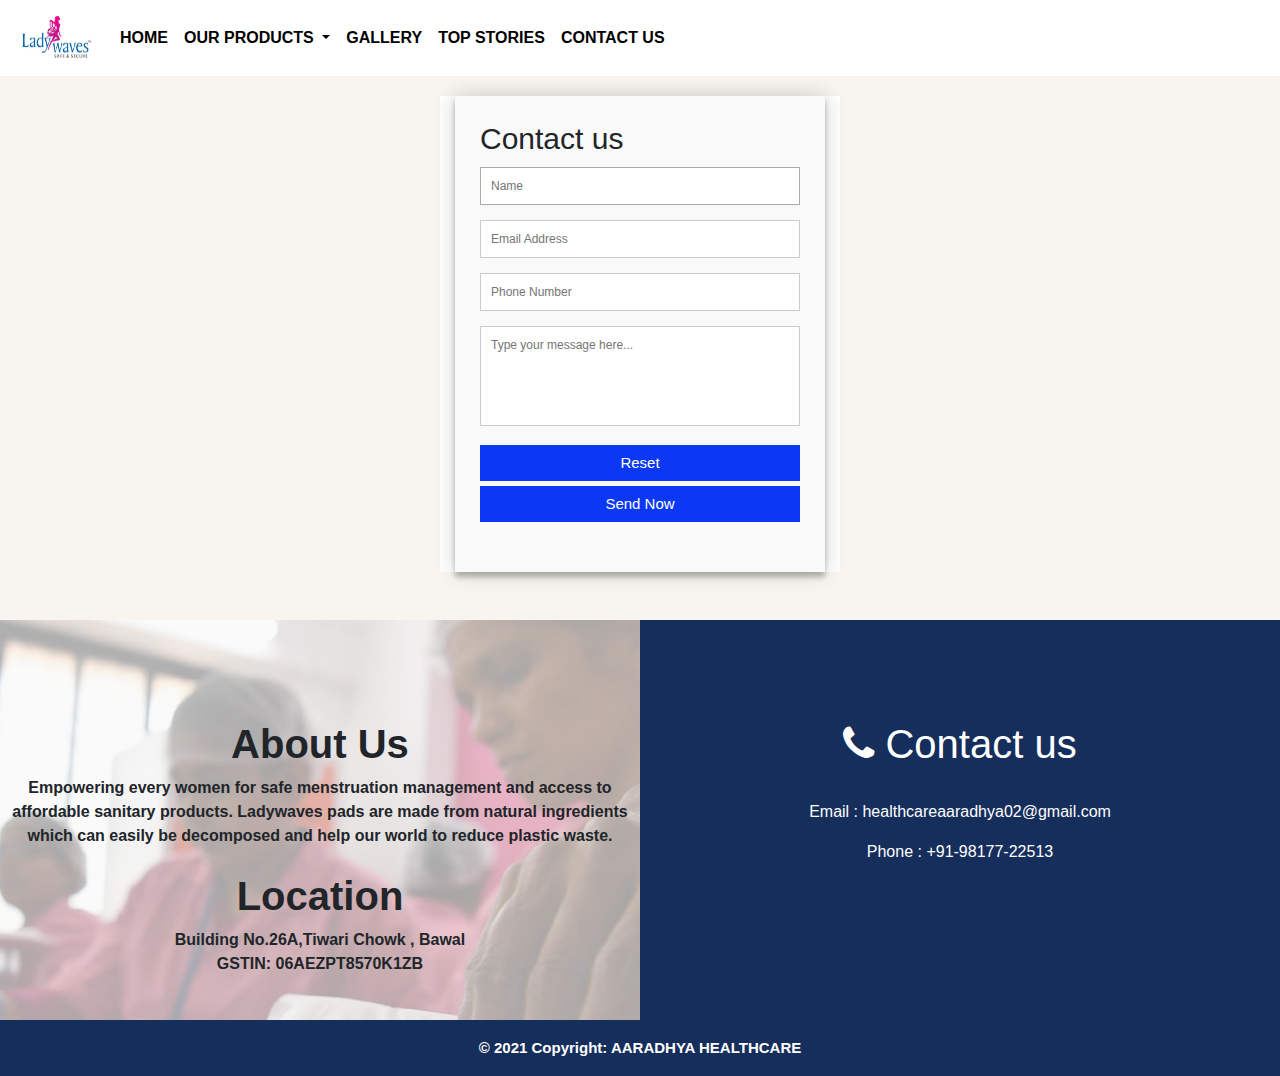
<file: contact.html>
<!DOCTYPE html>
<!-- <html lang="en-US"> -->

<head>
    <meta charset="UTF-8">
    <meta http-equiv="X-UA-Compatible" content="IE=edge">
    <meta name="viewport" content="width=device-width, initial-scale=1, shrink-to-fit=no">
    <link rel="stylesheet" href="https://maxcdn.bootstrapcdn.com/bootstrap/4.0.0/css/bootstrap.min.css"
        integrity="sha384-Gn5384xqQ1aoWXA+058RXPxPg6fy4IWvTNh0E263XmFcJlSAwiGgFAW/dAiS6JXm" crossorigin="anonymous">
    <link rel="stylesheet" href="https://maxcdn.bootstrapcdn.com/bootstrap/4.5.2/css/bootstrap.min.css">
    <link rel="stylesheet" href="https://cdnjs.cloudflare.com/ajax/libs/font-awesome/4.7.0/css/font-awesome.min.css">
    <script src="https://code.jquery.com/jquery-3.2.1.slim.min.js"
        integrity="sha384-KJ3o2DKtIkvYIK3UENzmM7KCkRr/rE9/Qpg6aAZGJwFDMVNA/GpGFF93hXpG5KkN"
        crossorigin="anonymous"></script>
    <script src="https://maxcdn.bootstrapcdn.com/bootstrap/4.0.0/js/bootstrap.min.js"
        integrity="sha384-JZR6Spejh4U02d8jOt6vLEHfe/JQGiRRSQQxSfFWpi1MquVdAyjUar5+76PVCmYl"
        crossorigin="anonymous"></script>
    <link rel="stylesheet" href="style.css">
    <title>AARADHYA HEALTHCARE </title>
</head>

<body>
<!--     <script type="text/javascript">
        function googleTranslateElementInit() {
      new google.translate.TranslateElement(
                {pageLanguage: 'en'},
                'google_translate_element'
        );
        }
    </script>
     -->
    <script type="text/javascript" src=
"https://translate.google.com/translate_a/element.js?
cb=googleTranslateElementInit">
    </script>
    
    <nav class="navbar navbar-expand-lg navbar-light fixed-top">
        <a class="navbar-brand" href="index.html">
            <img src="./images/logo.JPG" width="80" height="50" class="d-inline-block align-top" alt="">
        </a>
    
        <button class="navbar-toggler" type="button" data-toggle="collapse" data-target="#navbarNavDropdown"
            aria-controls="navbarNavDropdown" aria-expanded="false" aria-label="Toggle navigation">
            <span class="navbar-toggler-icon"></span>
        </button>
        <div class="collapse navbar-collapse" id="navbarNavDropdown">
            <ul class="navbar-nav ">
                <li class="nav-item">
                    <a class="nav-link" href="index.html"><b style="color: black;">HOME</b></a>
                </li>
                <li class="nav-item dropdown">
                    <a class="nav-link dropdown-toggle" href="#" id="navbarDropdown" role="button" data-toggle="dropdown"
                        aria-haspopup="true" aria-expanded="false" style="color: black;">
                        <b style="color: black;">OUR PRODUCTS</b>
                    </a>
                    <div class="dropdown-menu" aria-labelledby="navbarDropdown">
                        <a class="dropdown-item nav-link" href="./product1.html" style="color: black;">SANITARY NAPKIN - DAY
                            USE</a>
                        <a class="dropdown-item nav-link" href="./product2.html" style="color: black;">SANITARY NAPKIN -
                            NIGHT USE</a>
                        <a class="dropdown-item nav-link" href="./product3.html" style="color: black;">SANITARY NAPKIN -
                            FRESHER USE</a>
                        <a class="dropdown-item nav-link" href="./product4.html" style="color: black;">SANITARY NAPKIN -
                            MATERNITY USE</a>
                        <a class="dropdown-item nav-link" href="./future-product.html" style="color: black;">FUTURE
                            PRODUCTS</a>
                    </div>
                </li>
                <li class="nav-item">
                    <a class="nav-link" href="./gallery.html"><b style="color: black;">GALLERY</b></a>
                </li>
                <li class="nav-item">
                    <a class="nav-link" href="./top-stories.html"><b style="color: black;">TOP STORIES</b></a>
                </li>
                <li class="nav-item">
                    <a class="nav-link" href="./contact.html"><b style="color: black;">CONTACT US</b></a>
                </li>
            </ul>
<!--             <ul class="navbar-nav ml-auto nav-flex-icons">
                <li class="nav-item">
                    <div id="google_translate_element"></div>
                </li>
            </ul> -->
        </div>
    </nav>

    <!-- <nav class="navbar navbar-expand-lg navbar-light bg-light fixed-top">
        <a class="navbar-brand" href="index.html">
            <img src="./images/logo.JPG" width="80" height="50" class="d-inline-block align-top" alt="">
        </a>
        <button class="navbar-toggler" type="button" data-toggle="collapse" data-target="#navbarNavDropdown"
            aria-controls="navbarNavDropdown" aria-expanded="false" aria-label="Toggle navigation">
            <span class="navbar-toggler-icon"></span>
        </button>
        <div class="collapse navbar-collapse" id="navbarNavDropdown">
            <ul class="navbar-nav ml-auto">
                <li class="nav-item">
                    <a class="nav-link" href="index.html"><b>HOME</b></a>
                </li>
                <li class="nav-item dropdown">
                    <a class="nav-link dropdown-toggle" href="#" id="navbarDropdown" role="button"
                        data-toggle="dropdown" aria-haspopup="true" aria-expanded="false">
                        <b>OUR PRODUCTS</b>
                    </a>
                    <div class="dropdown-menu" aria-labelledby="navbarDropdown" style="background-color:#b8b5ff">
                        <a class="dropdown-item nav-link" href="./product1.html">SANITARY NAPKIN - DAY USE</a>
                        <a class="dropdown-item nav-link" href="./product2.html">SANITARY NAPKIN - NIGHT USE</a>
                        <a class="dropdown-item nav-link" href="./product3.html">SANITARY NAPKIN - FRESHER USE</a>
                        <a class="dropdown-item nav-link" href="./product4.html">SANITARY NAPKIN - MATERNITY USE</a>
                        <a class="dropdown-item nav-link" href="./future-product.html">FUTURE PRODUCTS</a>
                    </div>
                </li>
                <li class="nav-item">
                    <a class="nav-link" href="./gallery.html"><b>GALLERY</b></a>
                </li>
                <li class="nav-item">
                    <a class="nav-link" href="./top-stories.html"><b>TOP STORIES</b></a>
                </li>
                <li class="nav-item">
                    <a class="nav-link" href="./contact.html"><b>CONTACT US</b></a>
                </li>
            </ul>
        </div>
    </nav> -->
    <br><br><br><br>
<!--     <div style="text-align: center; margin-top: 20px;">
        <p>
              Translate this page in
              your preferred language:
          </p>
          
          <div id="google_translate_element"></div>
          
         
          
          <p>
          You can translate the content of this
              page by selecting a language in the
              select box.
          </p>
      </div> -->
<!--      <br><br>  -->
  
    <div class="container contact-form">
        <form id="contactus" action="https://formspree.io/f/mrgrebyj" method="post">
            <h3>Contact us</h3>
            <fieldset> <input placeholder="Name" name="Name" type="text" tabindex="1" required autofocus> </fieldset>
            <fieldset> <input placeholder="Email Address" name="Email" type="email" tabindex="2" required> </fieldset>
            <fieldset> <input placeholder="Phone Number" type="tel" name="Phone Number" tabindex="3" required> </fieldset>
            <fieldset> <textarea placeholder="Type your message here..." tabindex="5" name="Message" required></textarea> </fieldset>
            <fieldset> <button type="reset" id="contactus-reset" >Reset</button>
            <fieldset> <button  type="submit" id="contactus-submit" data-submit="...Sending">Send Now</button>
            </fieldset>
        </form>
    </div>

    <br><br>

    


        <footer>
            <div id="foot">
                <section id="footer_section">
                    <div>
                        <h1><b>About Us</b></h1>
                        <b>
                            Empowering every women for safe menstruation management and access to affordable sanitary products.
                            Ladywaves pads are made from natural ingredients which can easily be decomposed
                            and help our world to reduce plastic waste.
                        </b>
                        <br><br>
                        <h1><b>Location</b></h1>
                        <b>Building No.26A,Tiwari Chowk , Bawal<br> GSTIN: 06AEZPT8570K1ZB</b>
                    </div>
                </section>
        
                <aside id="footer_aside" style="color: white;">
                    <div style="display: flex;flex-direction: column;align-items: center;justify-content: center;"
                        id="footer_contact">
                        <h1><i class="fa fa-phone"></i> Contact us</h1>
                        <br>
                        <p>Email : healthcareaaradhya02@gmail.com</p>
                        <p>Phone : +91-98177-22513</p>
                    </div>
                </aside>
        
            </div>
            <div class="text-center p-3" style="background-color: #162E5C;">
                <b style="font-size: 15px;color: white;">© 2021 Copyright: AARADHYA HEALTHCARE</b>
            </div>
        </footer>

    <!-- </footer>

     <footer class="bg-light  text-lg-start" id="footer">
        <div class="container p-4">
            <div class="row">
                <div class="col-lg-6 col-md-12 mb-4 mb-md-0">
                    <h5 class="text-uppercase">ABOUT US</h5>
                    <p>
                        Empowering every women for safe menstruation management and access to affordable sanitary products.
                        Ladywaves pads are made from natural ingredients which can easily be decomposed
                        and help our world to reduce plastic waste.
                    </p>
                </div>
                <div class="col-lg-3 col-md-6 mb-4 mb-md-0">
                    <h5 class="text-uppercase">CONTACT US</h5>
    
                    <ul class="list-unstyled ">
                        <li>
                            <a href="mailto:customercareAHC@outlook.com" class="text-dark">customercareAHC@outlook.com</a>
                        </li>
                        <li>
                            <a href="tel:9812224463" class="text-dark">+91-98122-24463</a>
                        </li>
                    </ul>
                </div>
                <div class="col-lg-3 col-md-6 mb-4 mb-md-0">
                    <h5 class="text-uppercase">LOCATION</h5>
                    <ul class="list-unstyled ">
                         <li>
                              <a href="#" class="text-dark">customercarAHC@outlook.com</a>
                          </li> -->
                        <!-- <li>
                            <a href="#" class="text-dark"></a>
                        </li>
                        <li>
                            Building No. 36A, Tiwari Chowk, Bawal
                        </li> -->
                        <!-- <li>
                              <a href="#" class="text-dark">Store Locator</a>
                          </li>
                          <li>
                              <a href="#" class="text-dark">Track Your Order</a>
                          </li> -->
                    <!-- </ul>
                </div>
            </div>
        </div>
        <div class="text-center p-3" >
            © 2021 Copyright:
            <a class="text-dark" href="#">AARADHYA HEALTHCARE </a>
        </div>
    </footer> 
    
      <!--  -->
    <script src="./index.js"></script>
    <script src="https://cdn.jsdelivr.net/npm/bootstrap@5.0.0-beta3/dist/js/bootstrap.bundle.min.js"
        integrity="sha384-JEW9xMcG8R+pH31jmWH6WWP0WintQrMb4s7ZOdauHnUtxwoG2vI5DkLtS3qm9Ekf"
        crossorigin="anonymous"></script>
    </body>
  
    </html>
</file>
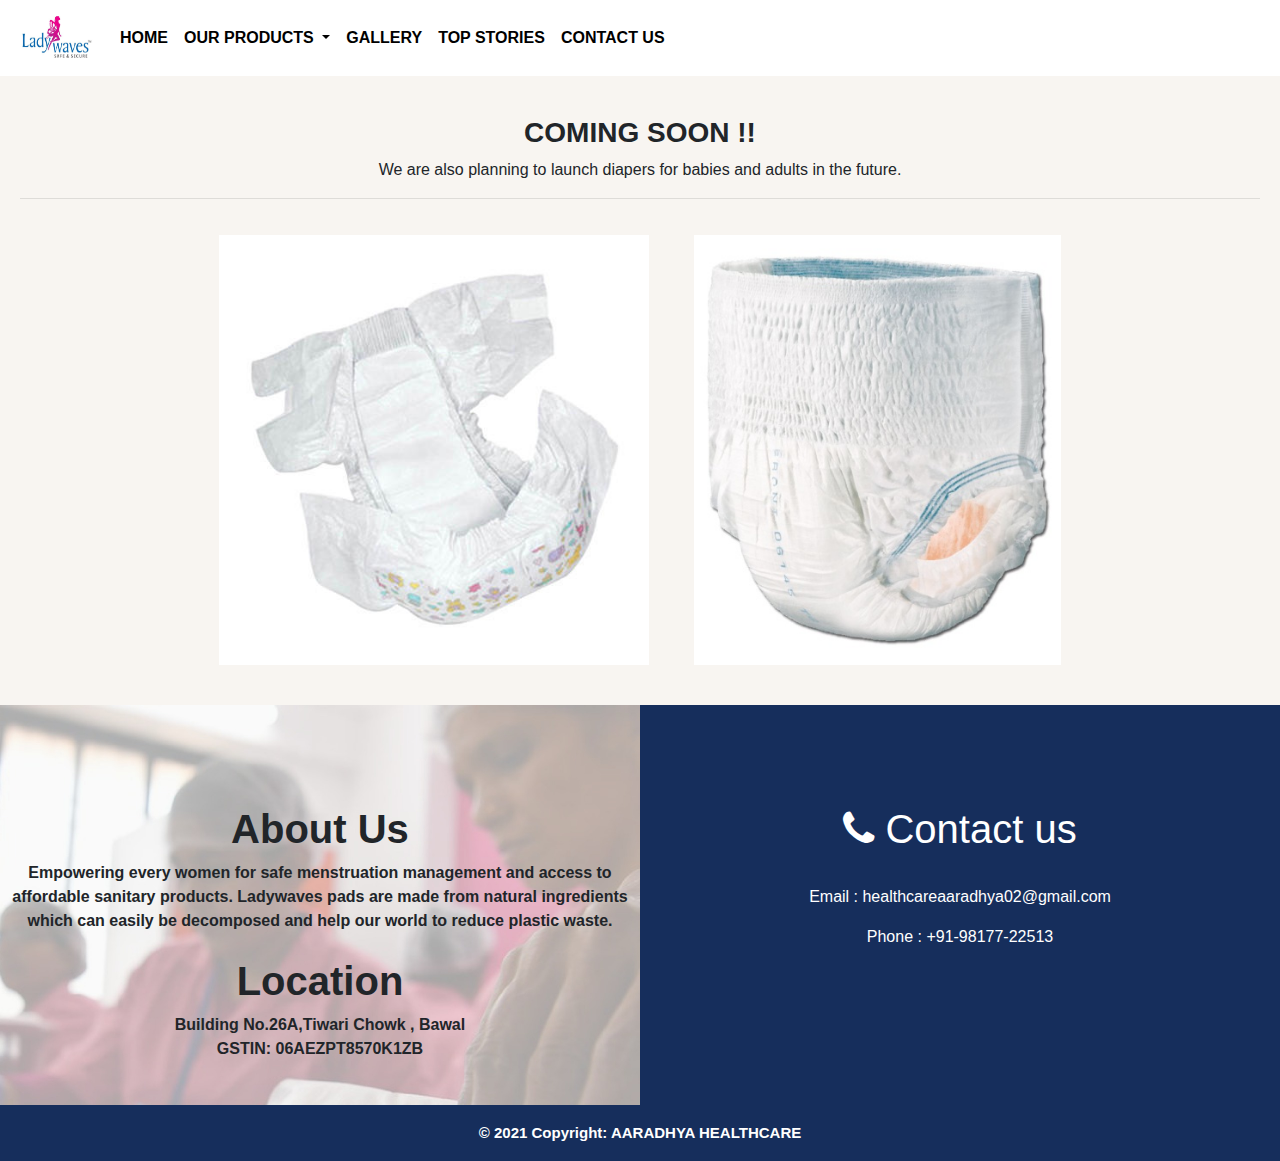
<file: future-product.html>
<!DOCTYPE html>
<html lang="en">
<head>
    <meta charset="UTF-8">
    <meta http-equiv="X-UA-Compatible" content="IE=edge">
    <meta name="viewport" content="width=device-width, initial-scale=1, shrink-to-fit=no">
    <link rel="stylesheet" href="https://maxcdn.bootstrapcdn.com/bootstrap/4.0.0/css/bootstrap.min.css"
        integrity="sha384-Gn5384xqQ1aoWXA+058RXPxPg6fy4IWvTNh0E263XmFcJlSAwiGgFAW/dAiS6JXm" crossorigin="anonymous">
    <link rel="stylesheet" href="https://maxcdn.bootstrapcdn.com/bootstrap/4.5.2/css/bootstrap.min.css">
    <link rel="stylesheet" href="https://cdnjs.cloudflare.com/ajax/libs/font-awesome/4.7.0/css/font-awesome.min.css">
    <script src="https://code.jquery.com/jquery-3.2.1.slim.min.js"
        integrity="sha384-KJ3o2DKtIkvYIK3UENzmM7KCkRr/rE9/Qpg6aAZGJwFDMVNA/GpGFF93hXpG5KkN"
        crossorigin="anonymous"></script>
    <script src="https://maxcdn.bootstrapcdn.com/bootstrap/4.0.0/js/bootstrap.min.js"
        integrity="sha384-JZR6Spejh4U02d8jOt6vLEHfe/JQGiRRSQQxSfFWpi1MquVdAyjUar5+76PVCmYl"
        crossorigin="anonymous"></script>
       
        <link rel="stylesheet" href="./style.css">
        <style>
         
             .diaper-img
            {
              max-width: 100%;
              max-height: 470px;
            } 
      
        </style>
    <title>Future Products</title>
</head>
<body>
<!--   <script type="text/javascript">
    function googleTranslateElementInit() {
  new google.translate.TranslateElement(
            {pageLanguage: 'en'},
            'google_translate_element'
    );
    }
</script> -->

<script type="text/javascript" src=
"https://translate.google.com/translate_a/element.js?
cb=googleTranslateElementInit">
</script>

<nav class="navbar navbar-expand-lg navbar-light fixed-top">
  <a class="navbar-brand" href="index.html">
    <img src="./images/logo.JPG" width="80" height="50" class="d-inline-block align-top" alt="">
  </a>

  <button class="navbar-toggler" type="button" data-toggle="collapse" data-target="#navbarNavDropdown"
    aria-controls="navbarNavDropdown" aria-expanded="false" aria-label="Toggle navigation">
    <span class="navbar-toggler-icon"></span>
  </button>
  <div class="collapse navbar-collapse" id="navbarNavDropdown">
    <ul class="navbar-nav ">
      <li class="nav-item">
        <a class="nav-link" href="index.html"><b style="color: black;">HOME</b></a>
      </li>
      <li class="nav-item dropdown">
        <a class="nav-link dropdown-toggle" href="#" id="navbarDropdown" role="button" data-toggle="dropdown"
          aria-haspopup="true" aria-expanded="false" style="color: black;">
          <b style="color: black;">OUR PRODUCTS</b>
        </a>
        <div class="dropdown-menu" aria-labelledby="navbarDropdown">
          <a class="dropdown-item nav-link" href="./product1.html" style="color: black;">SANITARY NAPKIN - DAY USE</a>
          <a class="dropdown-item nav-link" href="./product2.html" style="color: black;">SANITARY NAPKIN - NIGHT USE</a>
          <a class="dropdown-item nav-link" href="./product3.html" style="color: black;">SANITARY NAPKIN - FRESHER
            USE</a>
          <a class="dropdown-item nav-link" href="./product4.html" style="color: black;">SANITARY NAPKIN - MATERNITY
            USE</a>
          <a class="dropdown-item nav-link" href="./future-product.html" style="color: black;">FUTURE PRODUCTS</a>
        </div>
      </li>
      <li class="nav-item">
        <a class="nav-link" href="./gallery.html"><b style="color: black;">GALLERY</b></a>
      </li>
      <li class="nav-item">
        <a class="nav-link" href="./top-stories.html"><b style="color: black;">TOP STORIES</b></a>
      </li>
      <li class="nav-item">
        <a class="nav-link" href="./contact.html"><b style="color: black;">CONTACT US</b></a>
      </li>
      
    </ul>
<!--     <ul class="navbar-nav ml-auto nav-flex-icons">
      <li class="nav-item">
        <div id="google_translate_element"></div>
      </li>
    </ul> -->
  </div>
</nav>

    <!-- <nav class="navbar navbar-expand-lg navbar-light fixed-top">
      <a class="navbar-brand" href="index.html">
        <img src="./images/logo.JPG" width="80" height="50" class="d-inline-block align-top" alt="">
      </a>
    
      <button class="navbar-toggler" type="button" data-toggle="collapse" data-target="#navbarNavDropdown"
        aria-controls="navbarNavDropdown" aria-expanded="false" aria-label="Toggle navigation">
        <span class="navbar-toggler-icon"></span>
      </button>
      <div class="collapse navbar-collapse" id="navbarNavDropdown">
        <ul class="navbar-nav ml-auto">
          <li class="nav-item">
            <a class="nav-link" href="index.html"><b>HOME</b></a>
          </li>
          <li class="nav-item dropdown">
            <a class="nav-link dropdown-toggle" href="#" id="navbarDropdown" role="button" data-toggle="dropdown"
              aria-haspopup="true" aria-expanded="false">
              <b>OUR PRODUCTS</b>
            </a>
            <div class="dropdown-menu" aria-labelledby="navbarDropdown" style="background-color:#b8b5ff">
              <a class="dropdown-item nav-link" href="./product1.html">SANITARY NAPKIN - DAY USE</a>
              <a class="dropdown-item nav-link" href="./product2.html">SANITARY NAPKIN - NIGHT USE</a>
              <a class="dropdown-item nav-link" href="./product3.html">SANITARY NAPKIN - FRESHER USE</a>
              <a class="dropdown-item nav-link" href="./product4.html">SANITARY NAPKIN - MATERNITY USE</a>
              <a class="dropdown-item nav-link" href="./future-product.html">FUTURE PRODUCTS</a>
            </div>
          </li>
          <li class="nav-item">
            <a class="nav-link" href="./gallery.html"><b>GALLERY</b></a>
          </li>
          <li class="nav-item">
            <a class="nav-link" href="./top-stories.html"><b>TOP STORIES</b></a>
          </li>
          <li class="nav-item">
            <a class="nav-link" href="./contact.html"><b>CONTACT US</b></a>
          </li>
        </ul>
      </div>
    </nav> -->
  
    <br><br><br><br>
<!--     <div style="text-align: center; margin-top: 20px;">
      <p>
            Translate this page in
            your preferred language:
        </p>
        
        <div id="google_translate_element"></div>
        
       
        
        <p>
        You can translate the content of this
            page by selecting a language in the
            select box.
        </p>
    </div>
   <br><br>  -->

    <section class="home-block" style="background-color: #f8f5f1;">
      <h3 style="text-align: center;"> <strong> COMING SOON !!</strong></h3>
     <p style="text-align: center;">We are also planning to launch diapers for babies and adults in the future.</p>
     <hr>
        <div class="container-fluid" >
          <div style="text-align: center; ">
          <img class="diaper-img img-responsive" src="./images/diaper-1.jpg" class="img-fluid" alt="" style="padding: 20px;">
          <img class="diaper-img img-responsive" src="./images/diaper-22.jpg" class="img-fluid" alt="" style="padding: 20px;">
        </div>
        </div>
    </section>


    <footer>
      <div id="foot">
        <section id="footer_section">
          <div>
            <h1><b>About Us</b></h1>
            <b>
              Empowering every women for safe menstruation management and access to affordable sanitary products.
              Ladywaves pads are made from natural ingredients which can easily be decomposed
              and help our world to reduce plastic waste.
            </b>
            <br><br>
            <h1><b>Location</b></h1>
                                <b>Building No.26A,Tiwari Chowk , Bawal <br> GSTIN: 06AEZPT8570K1ZB</b>

          </div>
        </section>
    
        <aside id="footer_aside" style="color: white;">
          <div style="display: flex;flex-direction: column;align-items: center;justify-content: center;"
            id="footer_contact">
            <h1><i class="fa fa-phone"></i> Contact us</h1>
            <br>
            <p>Email : healthcareaaradhya02@gmail.com</p>
            <p>Phone : +91-98177-22513</p>
          </div>
        </aside>
    
      </div>
      <div class="text-center p-3" style="background-color: #162E5C;">
        <b style="font-size: 15px;color: white;">© 2021 Copyright: AARADHYA HEALTHCARE</b>
      </div>
    </footer>

    <!-- <footer class="bg-light  text-lg-start" id="footer">
        <div class="container p-4">
            <div class="row">
                <div class="col-lg-6 col-md-12 mb-4 mb-md-0">
                    <h5 class="text-uppercase">ABOUT US</h5>
                    <p>
                      Empowering every women for safe menstruation management and access to affordable sanitary products. 
                      Ladywaves pads are made from natural ingredients which can easily be decomposed 
                      and help our world to reduce plastic waste.
                    </p>
                </div>
                <div class="col-lg-3 col-md-6 mb-4 mb-md-0">
                    <h5 class="text-uppercase">CONTACT US</h5>
                
                    <ul class="list-unstyled ">
                        <li>
                            <a href="mailto:customercareAHC@outlook.com" class="text-dark">customercareAHC@outlook.com</a>
                        <li>
                            <a href="tel:9812224463" class="text-dark">+91-98122-24463</a>
                        </li>
                    </ul>
                </div>
                <div class="col-lg-3 col-md-6 mb-4 mb-md-0">
                    <h5 class="text-uppercase">LOCATION</h5>
                    <ul class="list-unstyled ">
                        
                        <li>
                            <a href="#" class="text-dark"></a>
                        </li>
                        <li>
                           Building No. 36A, Tiwari Chowk, Bawal
                        </li>
                       
                    </ul>
                </div>
            </div>
        </div>
        <div class="text-center p-3" >
            © 2021 Copyright:
            <a class="text-dark" href="#"> AARADHYA HEALTHCARE</a>
        </div>
    </footer> -->

    <script src="https://cdn.jsdelivr.net/npm/bootstrap@5.0.0-beta3/dist/js/bootstrap.bundle.min.js"
        integrity="sha384-JEW9xMcG8R+pH31jmWH6WWP0WintQrMb4s7ZOdauHnUtxwoG2vI5DkLtS3qm9Ekf"
        crossorigin="anonymous"></script>
        <script src="https://ajax.googleapis.com/ajax/libs/jquery/3.5.1/jquery.min.js"></script>
        <script type="text/javascript" src= "index.js"></script>
</body>
</html>
</file>
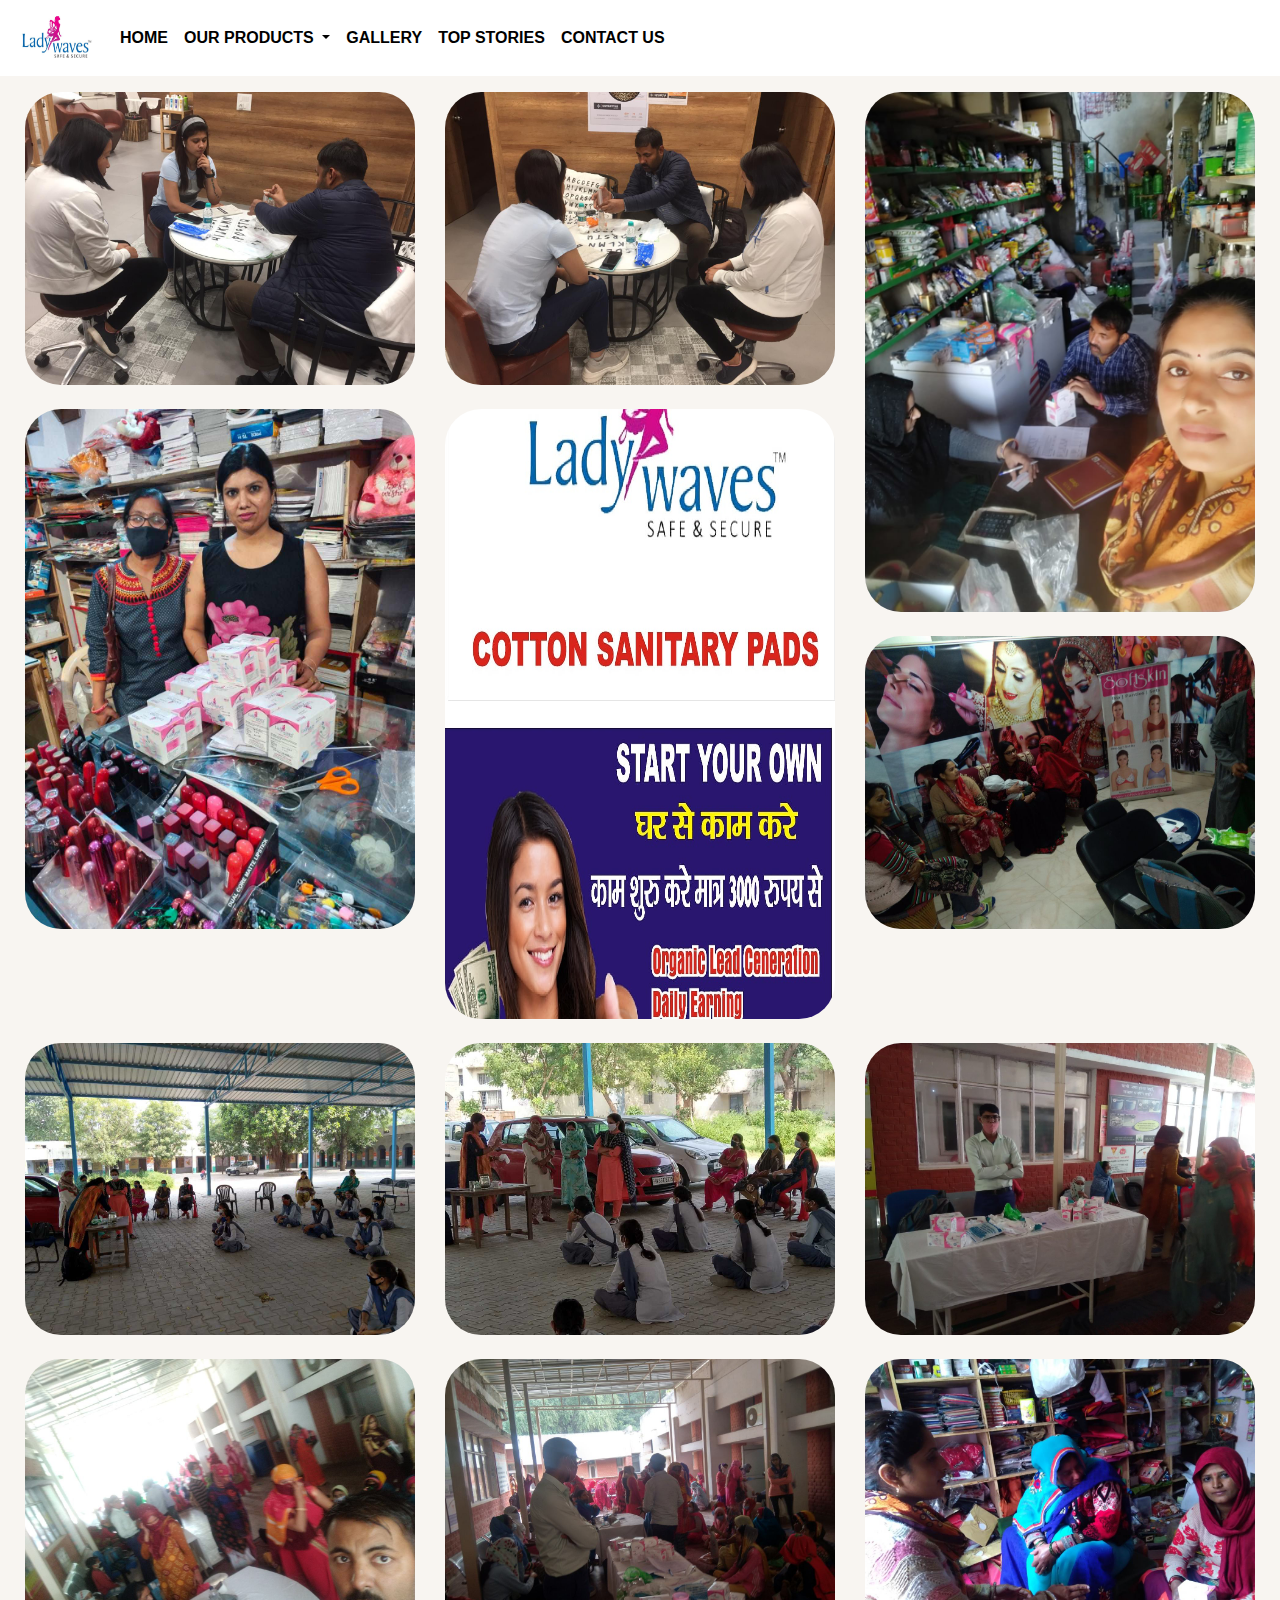
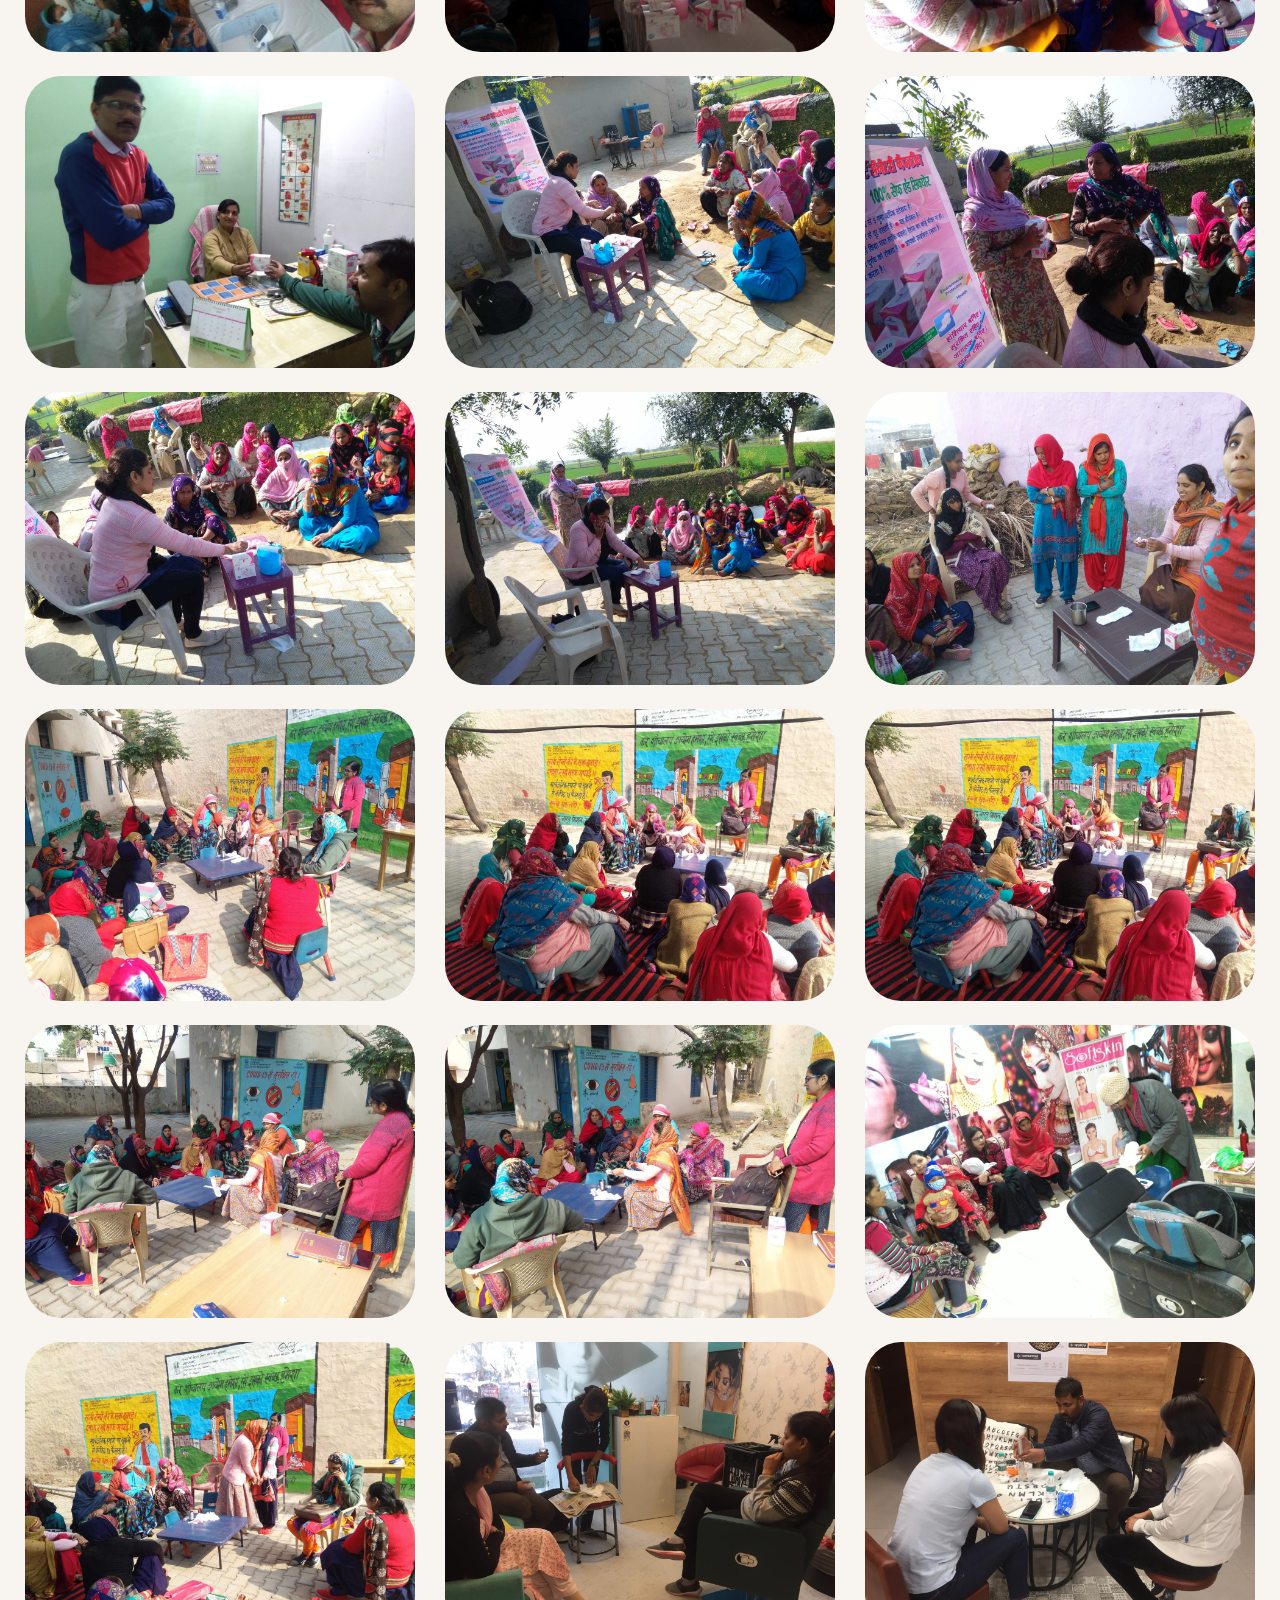
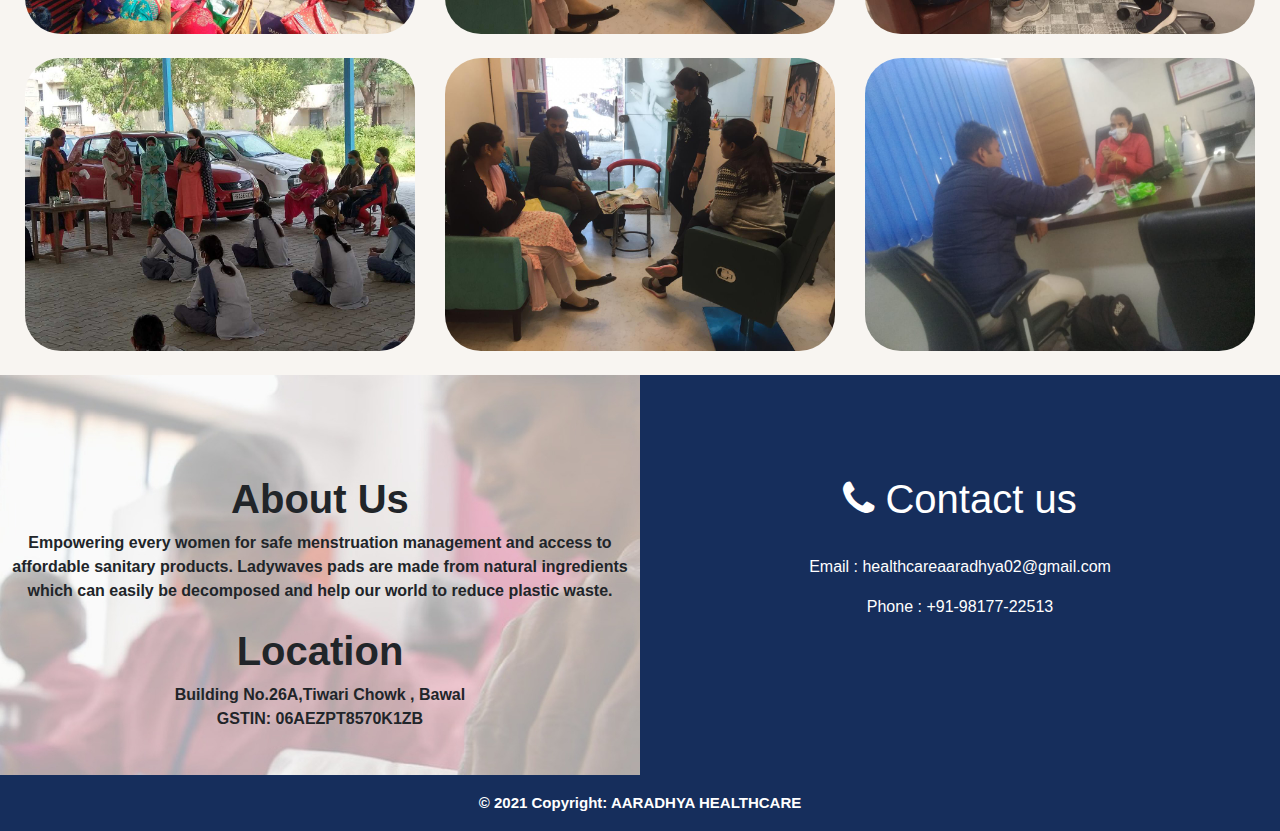
<file: gallery.html>
<!DOCTYPE html>
<html lang="en">

<head>
    <meta charset="UTF-8">
    <meta http-equiv="X-UA-Compatible" content="IE=edge">
    <meta name="viewport" content="width=device-width, initial-scale=1, shrink-to-fit=no">
    <link rel="stylesheet" href="https://maxcdn.bootstrapcdn.com/bootstrap/4.0.0/css/bootstrap.min.css"
        integrity="sha384-Gn5384xqQ1aoWXA+058RXPxPg6fy4IWvTNh0E263XmFcJlSAwiGgFAW/dAiS6JXm" crossorigin="anonymous">
    <link rel="stylesheet" href="https://maxcdn.bootstrapcdn.com/bootstrap/4.5.2/css/bootstrap.min.css">
    <link rel="stylesheet" href="https://cdnjs.cloudflare.com/ajax/libs/font-awesome/4.7.0/css/font-awesome.min.css">
    <script src="https://code.jquery.com/jquery-3.2.1.slim.min.js"
        integrity="sha384-KJ3o2DKtIkvYIK3UENzmM7KCkRr/rE9/Qpg6aAZGJwFDMVNA/GpGFF93hXpG5KkN"
        crossorigin="anonymous"></script>
    <script src="https://maxcdn.bootstrapcdn.com/bootstrap/4.0.0/js/bootstrap.min.js"
        integrity="sha384-JZR6Spejh4U02d8jOt6vLEHfe/JQGiRRSQQxSfFWpi1MquVdAyjUar5+76PVCmYl"
        crossorigin="anonymous"></script>
    <link rel="stylesheet" href="style.css">
    <style>
        .rounded {
            border-radius: 2.25rem !important;
        }
    </style>

    <title>Gallery</title>
</head>

<body>
<!--     <script type="text/javascript">
        function googleTranslateElementInit() {
      new google.translate.TranslateElement(
                {pageLanguage: 'en'},
                'google_translate_element'
        );
        }
    </script> -->
    
    <script type="text/javascript" src=
"https://translate.google.com/translate_a/element.js?
cb=googleTranslateElementInit">
    </script>

<nav class="navbar navbar-expand-lg navbar-light fixed-top">
    <a class="navbar-brand" href="index.html">
        <img src="./images/logo.JPG" width="80" height="50" class="d-inline-block align-top" alt="">
    </a>

    <button class="navbar-toggler" type="button" data-toggle="collapse" data-target="#navbarNavDropdown"
        aria-controls="navbarNavDropdown" aria-expanded="false" aria-label="Toggle navigation">
        <span class="navbar-toggler-icon"></span>
    </button>
    <div class="collapse navbar-collapse" id="navbarNavDropdown">
        <ul class="navbar-nav ">
            <li class="nav-item">
                <a class="nav-link" href="index.html"><b style="color: black;">HOME</b></a>
            </li>
            <li class="nav-item dropdown">
                <a class="nav-link dropdown-toggle" href="#" id="navbarDropdown" role="button" data-toggle="dropdown"
                    aria-haspopup="true" aria-expanded="false" style="color: black;">
                    <b style="color: black;">OUR PRODUCTS</b>
                </a>
                <div class="dropdown-menu" aria-labelledby="navbarDropdown">
                    <a class="dropdown-item nav-link" href="./product1.html" style="color: black;">SANITARY NAPKIN - DAY
                        USE</a>
                    <a class="dropdown-item nav-link" href="./product2.html" style="color: black;">SANITARY NAPKIN -
                        NIGHT USE</a>
                    <a class="dropdown-item nav-link" href="./product3.html" style="color: black;">SANITARY NAPKIN -
                        FRESHER USE</a>
                    <a class="dropdown-item nav-link" href="./product4.html" style="color: black;">SANITARY NAPKIN -
                        MATERNITY USE</a>
                    <a class="dropdown-item nav-link" href="./future-product.html" style="color: black;">FUTURE
                        PRODUCTS</a>
                </div>
            </li>
            <li class="nav-item">
                <a class="nav-link" href="./gallery.html"><b style="color: black;">GALLERY</b></a>
            </li>
            <li class="nav-item">
                <a class="nav-link" href="./top-stories.html"><b style="color: black;">TOP STORIES</b></a>
            </li>
            <li class="nav-item">
                <a class="nav-link" href="./contact.html"><b style="color: black;">CONTACT US</b></a>
            </li>
        </ul>
<!--         <ul class="navbar-nav ml-auto nav-flex-icons">
            <li class="nav-item">
                <div id="google_translate_element"></div>
            </li>
        </ul> -->
    </div>
</nav>

    <br><br><br>
<!--     <div style="text-align: center; margin-top: 20px;">
        <p>
              Translate this page in
              your preferred language:
          </p>
          
          <div id="google_translate_element"></div>
          
         
          
          <p>
          You can translate the content of this
              page by selecting a language in the
              select box.
          </p>
      </div> -->


    <div class="row" style="padding-top: 20px;margin-left: 10px;margin-right: 10px;">
        <div class="col-lg-4 col-md-12 mb-4 mb-lg-0">
            <img src="./images/image3.jpeg"
                class="w-100 shadow-1-strong rounded mb-4" alt="" />
    
            <img src="./images/image1.jpg" class="w-100 shadow-1-strong rounded mb-4"
                alt="" />
        </div>
    
        <div class="col-lg-4 mb-4 mb-lg-0">
            <img src="./images/image5.jpeg" class="w-100 shadow-1-strong rounded mb-4"
                alt="" />
    
            <img src="./images/image0.jpeg"
                class="w-100 shadow-1-strong rounded mb-4" alt="" height="610" />
        </div>
    
        <div class="col-lg-4 mb-4 mb-lg-0">
            <img src="./images/image2.jpeg"
                class="w-100 shadow-1-strong rounded mb-4" alt="" />
    
            <img src="./images/image4.jpg" class="w-100 shadow-1-strong rounded mb-4"
                alt="" />
        </div>
        <div class="col-lg-4 mb-4 mb-lg-0">
            <img src="./images/image6.jpg" class="w-100 shadow-1-strong rounded mb-4" alt="" />
        
            <img src="./images/image7.jpg" class="w-100 shadow-1-strong rounded mb-4" alt="" />
        </div>
        <div class="col-lg-4 mb-4 mb-lg-0">
            <img src="./images/image8.jpg" class="w-100 shadow-1-strong rounded mb-4" alt="" />
        
            <img src="./images/image9.jpg" class="w-100 shadow-1-strong rounded mb-4" alt="" />
        </div>
        <div class="col-lg-4 mb-4 mb-lg-0">
            <img src="./images/image10.jpg" class="w-100 shadow-1-strong rounded mb-4" alt="" />
        
            <img src="./images/image11.jpg" class="w-100 shadow-1-strong rounded mb-4" alt="" />
        </div>
        <div class="col-lg-4 mb-4 mb-lg-0">
            <img src="./images/image12.jpg" class="w-100 shadow-1-strong rounded mb-4" alt="" />
        
            <img src="./images/image13.jpg" class="w-100 shadow-1-strong rounded mb-4" alt="" />
        </div>
        <div class="col-lg-4 mb-4 mb-lg-0">
            <img src="./images/image14.jpg" class="w-100 shadow-1-strong rounded mb-4" alt="" />
        
            <img src="./images/image15.jpg" class="w-100 shadow-1-strong rounded mb-4" alt="" />
        </div>
        <div class="col-lg-4 mb-4 mb-lg-0">
            <img src="./images/image16.jpg" class="w-100 shadow-1-strong rounded mb-4" alt="" />
        
            <img src="./images/image17.jpg" class="w-100 shadow-1-strong rounded mb-4" alt="" />
        </div>
        <div class="col-lg-4 mb-4 mb-lg-0">
            <img src="./images/image18.jpg" class="w-100 shadow-1-strong rounded mb-4" alt="" />
        
            <img src="./images/image19.jpg" class="w-100 shadow-1-strong rounded mb-4" alt="" />
        </div>
        <div class="col-lg-4 mb-4 mb-lg-0">
            <img src="./images/image20.jpg" class="w-100 shadow-1-strong rounded mb-4" alt="" />
        
            <img src="./images/image21.jpg" class="w-100 shadow-1-strong rounded mb-4" alt="" />
        </div>
        <div class="col-lg-4 mb-4 mb-lg-0">
            <img src="./images/image22.jpg" class="w-100 shadow-1-strong rounded mb-4" alt="" />
        
            <img src="./images/image23.jpg" class="w-100 shadow-1-strong rounded mb-4" alt="" />
        </div>
        <div class="col-lg-4 mb-4 mb-lg-0">
            <img src="./images/image24.jpg" class="w-100 shadow-1-strong rounded mb-4" alt="" />
        
            <img src="./images/image8.jpg" class="w-100 shadow-1-strong rounded mb-4" alt="" />
        </div>
        <div class="col-lg-4 mb-4 mb-lg-0">
            <img src="./images/image26.jpeg" class="w-100 shadow-1-strong rounded mb-4" alt="" />
        
            <img src="./images/image27.jpeg" class="w-100 shadow-1-strong rounded mb-4" alt="" />
        </div>
        <div class="col-lg-4 mb-4 mb-lg-0">
            <img src="./images/image5.jpeg" class="w-100 shadow-1-strong rounded mb-4" alt="" />
        
            <img src="./images/image29.jpeg" class="w-100 shadow-1-strong rounded mb-4" alt="" />
        </div>
    </div>


    <footer>
        <div id="foot">
            <section id="footer_section">
                <div>
                    <h1><b>About Us</b></h1>
                    <b>
                        Empowering every women for safe menstruation management and access to affordable sanitary products.
                        Ladywaves pads are made from natural ingredients which can easily be decomposed
                        and help our world to reduce plastic waste.
                    </b>
                    <br><br>
                    <h1><b>Location</b></h1>
                    <b>Building No.26A,Tiwari Chowk , Bawal<br> GSTIN: 06AEZPT8570K1ZB</b>
                </div>
            </section>
    
            <aside id="footer_aside" style="color: white;">
                <div style="display: flex;flex-direction: column;align-items: center;justify-content: center;"
                    id="footer_contact">
                    <h1><i class="fa fa-phone"></i> Contact us</h1>
                    <br>
                        <p>Email : healthcareaaradhya02@gmail.com</p>
                        <p>Phone : +91-98177-22513</p>
                </div>
            </aside>
    
        </div>
        <div class="text-center p-3" style="background-color: #162E5C;">
            <b style="font-size: 15px;color: white;">© 2021 Copyright: AARADHYA HEALTHCARE</b>
        </div>
    </footer>

    <!-- <footer class="bg-light  text-lg-start" id="footer">
        <div class="container p-4">
            <div class="row">
                <div class="col-lg-6 col-md-12 mb-4 mb-md-0">
                    <h5 class="text-uppercase">ABOUT US</h5>
                    <p>
                        Empowering every women for safe menstruation management and access to affordable sanitary products.
                        Ladywaves pads are made from natural ingredients which can easily be decomposed
                        and help our world to reduce plastic waste.
                    </p>
                </div>
                <div class="col-lg-3 col-md-6 mb-4 mb-md-0">
                    <h5 class="text-uppercase">CONTACT US</h5>
    
                    <ul class="list-unstyled ">
                        <li>
                            <a href="mailto:customercareAHC@outlook.com" class="text-dark">customercareAHC@outlook.com</a>
                        </li>
                        <li>
                            <a href="tel:9812224463" class="text-dark">+91-98122-24463</a>
                        </li>
                    </ul>
                </div>
                <div class="col-lg-3 col-md-6 mb-4 mb-md-0">
                    <h5 class="text-uppercase">LOCATION</h5>
                    <ul class="list-unstyled ">
                        
                        <li>
                            <a href="#" class="text-dark"></a>
                        </li>
                        <li>
                            Building No. 36A, Tiwari Chowk, Bawal
                        </li>
                       
                    </ul>
                </div>
            </div>
        </div>

        <div class="text-center p-3">
            © 2021 Copyright:
            <a class="text-dark" href="#">AARADHYA HEALTHCARE</a>
        </div>
    </footer> -->
    
    <script src="./index.js"></script>
    <script src="https://cdn.jsdelivr.net/npm/bootstrap@5.0.0-beta3/dist/js/bootstrap.bundle.min.js"
        integrity="sha384-JEW9xMcG8R+pH31jmWH6WWP0WintQrMb4s7ZOdauHnUtxwoG2vI5DkLtS3qm9Ekf"
        crossorigin="anonymous"></script>
    <script src="https://ajax.googleapis.com/ajax/libs/jquery/3.5.1/jquery.min.js"></script>
    <script type="text/javascript" src= "index.js"></script>
    </body>
    
    </html>
</file>
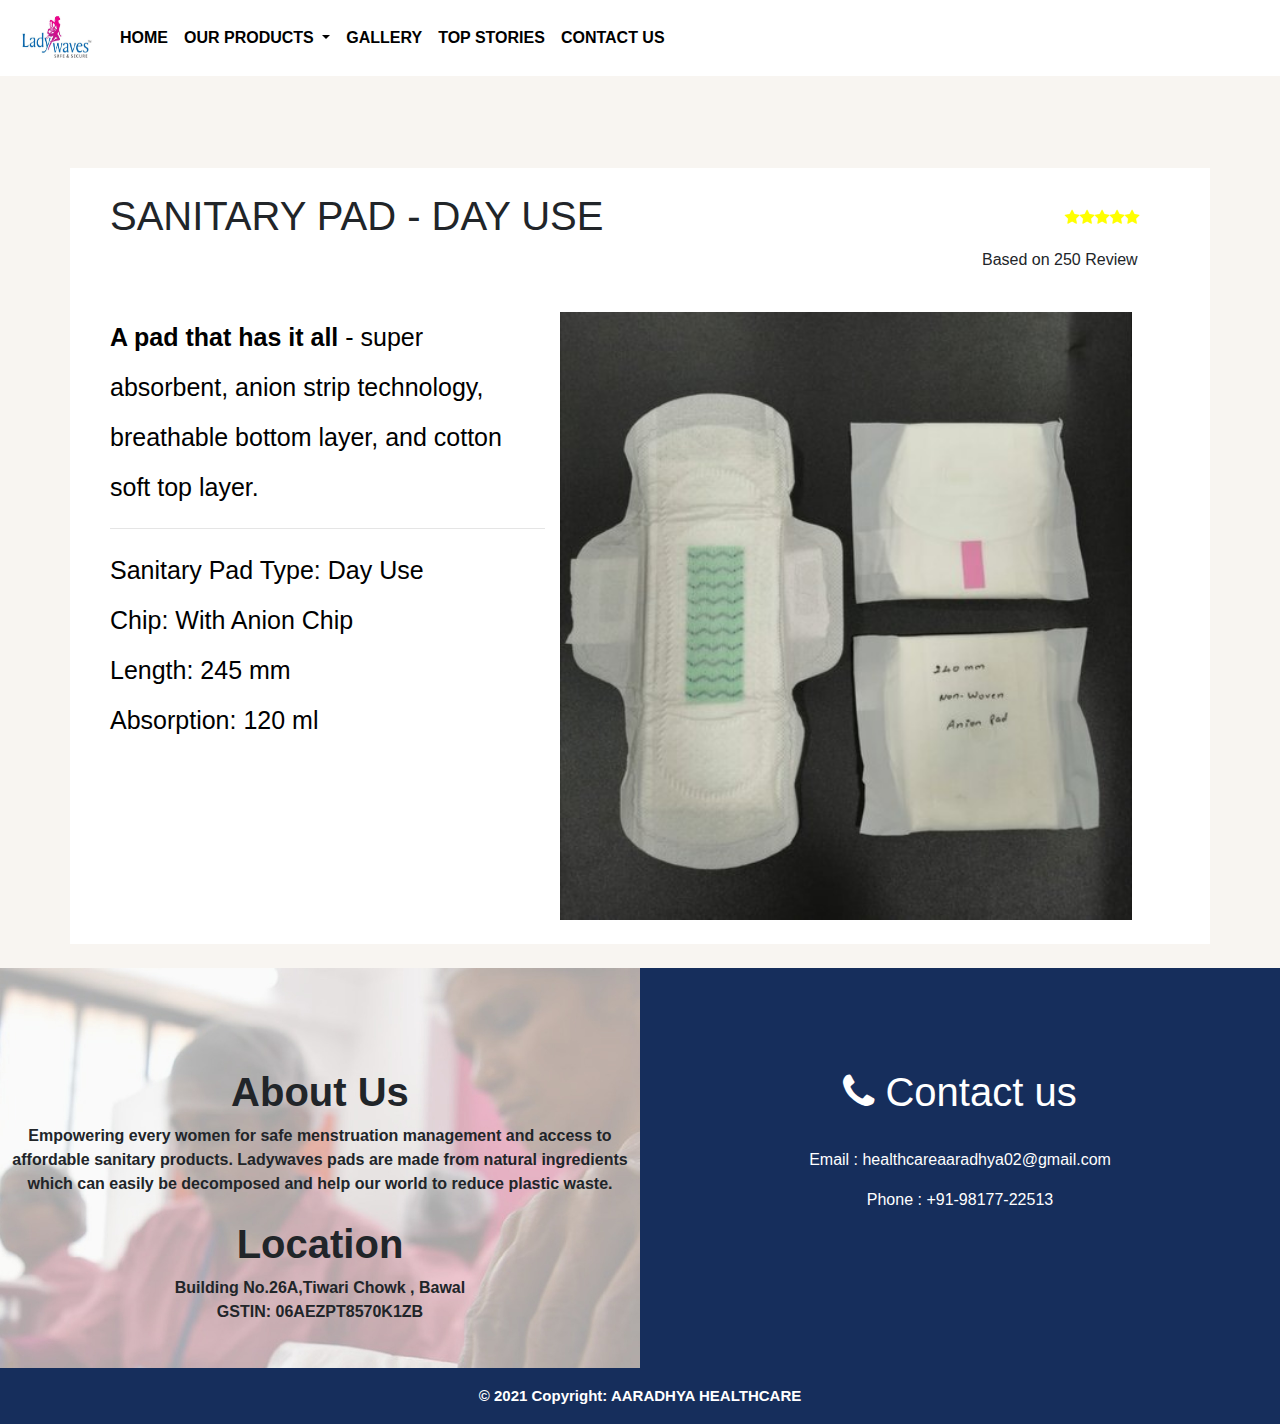
<file: product1.html>
<!DOCTYPE html>
<html lang="en">
<head>
    <meta charset="UTF-8">
    <meta http-equiv="X-UA-Compatible" content="IE=edge">
    <meta name="viewport" content="width=device-width, initial-scale=1, shrink-to-fit=no">
    <link rel="stylesheet" href="https://maxcdn.bootstrapcdn.com/bootstrap/4.0.0/css/bootstrap.min.css"
        integrity="sha384-Gn5384xqQ1aoWXA+058RXPxPg6fy4IWvTNh0E263XmFcJlSAwiGgFAW/dAiS6JXm" crossorigin="anonymous">
    <link rel="stylesheet" href="https://maxcdn.bootstrapcdn.com/bootstrap/4.5.2/css/bootstrap.min.css">
    <link rel="stylesheet" href="https://cdnjs.cloudflare.com/ajax/libs/font-awesome/4.7.0/css/font-awesome.min.css">
    <script src="https://code.jquery.com/jquery-3.2.1.slim.min.js"
        integrity="sha384-KJ3o2DKtIkvYIK3UENzmM7KCkRr/rE9/Qpg6aAZGJwFDMVNA/GpGFF93hXpG5KkN"
        crossorigin="anonymous"></script>
    <script src="https://maxcdn.bootstrapcdn.com/bootstrap/4.0.0/js/bootstrap.min.js"
        integrity="sha384-JZR6Spejh4U02d8jOt6vLEHfe/JQGiRRSQQxSfFWpi1MquVdAyjUar5+76PVCmYl"
        crossorigin="anonymous"></script>
        <link href='https://stackpath.bootstrapcdn.com/bootstrap/4.3.1/css/bootstrap.min.css'>
        <script src='https://stackpath.bootstrapcdn.com/bootstrap/4.3.1/js/bootstrap.bundle.min.js'></script>
        <link href='https://use.fontawesome.com/releases/v5.7.2/css/all.css'>
        <script src='https://cdnjs.cloudflare.com/ajax/libs/jquery/3.2.1/jquery.min.js'></script>
       
        <link rel="stylesheet" href="./style.css">
    <title>Sanitary Napkin - Day Use</title>
</head>
<body>
<!--     <script type="text/javascript">
        function googleTranslateElementInit() {
      new google.translate.TranslateElement(
                {pageLanguage: 'en'},
                'google_translate_element'
        );
        }
    </script> -->
    
    <script type="text/javascript" src=
"https://translate.google.com/translate_a/element.js?
cb=googleTranslateElementInit">
    </script>
    <!-- <nav class="navbar navbar-expand-lg navbar-light fixed-top">
        <a class="navbar-brand" href="index.html">
            <img src="./images/logo.JPG" width="80" height="50" class="d-inline-block align-top" alt="">
        </a>
    
        <button class="navbar-toggler" type="button" data-toggle="collapse" data-target="#navbarNavDropdown"
            aria-controls="navbarNavDropdown" aria-expanded="false" aria-label="Toggle navigation">
            <span class="navbar-toggler-icon"></span>
        </button>
        <div class="collapse navbar-collapse" id="navbarNavDropdown">
            <ul class="navbar-nav ml-auto">
                <li class="nav-item">
                    <a class="nav-link" href="index.html"><b>HOME</b></a>
                </li>
                <li class="nav-item dropdown">
                    <a class="nav-link dropdown-toggle" href="#" id="navbarDropdown" role="button" data-toggle="dropdown"
                        aria-haspopup="true" aria-expanded="false">
                        <b>OUR PRODUCTS</b>
                    </a>
                    <div class="dropdown-menu" aria-labelledby="navbarDropdown" style="background-color:#b8b5ff">
                        <a class="dropdown-item nav-link" href="./product1.html">SANITARY NAPKIN - DAY USE</a>
                        <a class="dropdown-item nav-link" href="./product2.html">SANITARY NAPKIN - NIGHT USE</a>
                        <a class="dropdown-item nav-link" href="./product3.html">SANITARY NAPKIN - FRESHER USE</a>
                        <a class="dropdown-item nav-link" href="./product4.html">SANITARY NAPKIN - MATERNITY USE</a>
                        <a class="dropdown-item nav-link" href="./future-product.html">FUTURE PRODUCTS</a>
                    </div>
                </li>
                <li class="nav-item">
                    <a class="nav-link" href="./gallery.html"><b>GALLERY</b></a>
                </li>
                <li class="nav-item">
                    <a class="nav-link" href="./top-stories.html"><b>TOP STORIES</b></a>
                </li>
                <li class="nav-item">
                    <a class="nav-link" href="./contact.html"><b>CONTACT US</b></a>
                </li>
            </ul>
        </div>
    </nav> -->
    <nav class="navbar navbar-expand-lg navbar-light fixed-top">
        <a class="navbar-brand" href="index.html">
            <img src="./images/logo.JPG" width="80" height="50" class="d-inline-block align-top" alt="">
        </a>
    
        <button class="navbar-toggler" type="button" data-toggle="collapse" data-target="#navbarNavDropdown"
            aria-controls="navbarNavDropdown" aria-expanded="false" aria-label="Toggle navigation">
            <span class="navbar-toggler-icon"></span>
        </button>
        <div class="collapse navbar-collapse" id="navbarNavDropdown">
            <ul class="navbar-nav">
                <li class="nav-item">
                    <a class="nav-link" href="index.html"><b style="color: black;">HOME</b></a>
                </li>
                <li class="nav-item dropdown">
                    <a class="nav-link dropdown-toggle" href="#" id="navbarDropdown" role="button" data-toggle="dropdown"
                        aria-haspopup="true" aria-expanded="false" style="color: black;">
                        <b style="color: black;">OUR PRODUCTS</b>
                    </a>
                    <div class="dropdown-menu" aria-labelledby="navbarDropdown">
                        <a class="dropdown-item nav-link" href="./product1.html" style="color: black;">SANITARY NAPKIN - DAY
                            USE</a>
                        <a class="dropdown-item nav-link" href="./product2.html" style="color: black;">SANITARY NAPKIN -
                            NIGHT USE</a>
                        <a class="dropdown-item nav-link" href="./product3.html" style="color: black;">SANITARY NAPKIN -
                            FRESHER USE</a>
                        <a class="dropdown-item nav-link" href="./product4.html" style="color: black;">SANITARY NAPKIN -
                            MATERNITY USE</a>
                        <a class="dropdown-item nav-link" href="./future-product.html" style="color: black;">FUTURE
                            PRODUCTS</a>
                    </div>
                </li>
                <li class="nav-item">
                    <a class="nav-link" href="./gallery.html"><b style="color: black;">GALLERY</b></a>
                </li>
                <li class="nav-item">
                    <a class="nav-link" href="./top-stories.html"><b style="color: black;">TOP STORIES</b></a>
                </li>
                <li class="nav-item">
                    <a class="nav-link" href="./contact.html"><b style="color: black;">CONTACT US</b></a>
                </li>
            </ul>
            <ul class="navbar-nav ml-auto nav-flex-icons">
                <li class="nav-item">
                    <div id="google_translate_element"></div>
                </li>
            </ul>
        </div>
    </nav>
      
    <br><br><br><br>
    <br><br>
<!--     <div style="text-align: center; margin-top: 20px;">
        <p>
              Translate this page in
              your preferred language:
          </p>
          
          <div id="google_translate_element"></div>
          
         
          
          <p>
          You can translate the content of this
              page by selecting a language in the
              select box.
          </p>
      </div>
      <br> -->
     
      <div class="container py-4 my-4 mx-auto d-flex flex-column">
        <div class="header">
            <div class="row r1">
                <div class="col-md-9 abc">
                    <h1>SANITARY PAD - DAY USE</h1>
                </div>
                <div class="col-md-3 text-right pqr"><i class="fa fa-star"></i><i class="fa fa-star"></i><i class="fa fa-star"></i><i class="fa fa-star"></i><i class="fa fa-star"></i></div>
                <p class="text-right para">Based on 250 Review</p>
            </div>
        </div>
        <div class="container-body mt-4">
            <div class="row r3">
                <div class="col-md-5 p-0 klo">
                    <ul>
                       <li> <strong>A pad that has it all</strong> - super absorbent, anion strip technology, breathable bottom layer, and cotton soft top layer.</li>
                       <hr>
                       <li>Sanitary Pad Type: Day Use</li>
                       <li>Chip: With Anion Chip</li>
                       <li>Length: 245 mm</li>
                       <li>Absorption: 120 ml</li>
                    </ul>   
            
                </div>
                <div class="col-md-7"> <img src="./images/day.jpeg" width="90%" height="80%"> </div>
            </div>
        </div>
    </div>

    <!-- <section class="home-block" style="background-color: #f8f5f1;">
        <div class="container-fluid" >
            <div class="row justify-content-around">
                <div class="col-xs-12 col-sm-6 col-md-6 col-lg-6" style="background-color: #f8f5f1;">
                    <div class="product" style="background-color: whitesmoke;" >
                        <img src="./images/day.jpeg" alt="" style="height: 359px; display: block; margin-left: auto; margin-right: auto; width: 70%;border-radius: 8px;">
                    </div>
                </div>
                <div class="col-xs-12 col-sm-6 col-md-6 col-lg-6" style="background-color: #f8f5f1;">
                    <div class="product-details" style="padding: 40px 60px 12px 60px; font-weight: normal; font-size: 20px; font-family: 'Lucida Sans', 'Lucida Sans Regular', 'Lucida Grande', 'Lucida Sans Unicode', Geneva, Verdana, sans-serif;">
                        <p> <strong>A pad that has it all</strong> - super absorbent, anion strip technology, breathable bottom layer, and cotton soft top layer.</p>
                        <hr>
                       <p>Sanitary Pad Type: Day Use</p>
                       <p>Chip: With Anion Chip</p>
                       <p>Length: 245 MM</p>
                       <p>Absorption: 120 ML</p>
            
                    </div>
                </div>
            </div>
        </div>
    </section> -->

   

    <footer>
        <div id="foot">
            <section id="footer_section">
                <div>
                    <h1><b>About Us</b></h1>
                    <b>
                        Empowering every women for safe menstruation management and access to affordable sanitary products.
                        Ladywaves pads are made from natural ingredients which can easily be decomposed
                        and help our world to reduce plastic waste.
                    </b>
                    <br><br>
                    <h1><b>Location</b></h1>
                    <b>Building No.26A,Tiwari Chowk , Bawal<br> GSTIN: 06AEZPT8570K1ZB</b>
                </div>
            </section>
    
            <aside id="footer_aside" style="color: white;">
                <div style="display: flex;flex-direction: column;align-items: center;justify-content: center;"
                    id="footer_contact">
                    <h1><i class="fa fa-phone"></i> Contact us</h1>
                    <br>
                    <p>Email : healthcareaaradhya02@gmail.com</p>
                    <p>Phone : +91-98177-22513</p>
                </div>
            </aside>
    
        </div>
        <div class="text-center p-3" style="background-color: #162E5C;">
            <b style="font-size: 15px;color: white;">© 2021 Copyright: AARADHYA HEALTHCARE</b>
        </div>
    </footer>

    <!-- <footer class="bg-light  text-lg-start" id="footer">
        <div class="container p-4">
            <div class="row">
                <div class="col-lg-6 col-md-12 mb-4 mb-md-0">
                    <h5 class="text-uppercase">ABOUT US</h5>
                    <p>
                      Empowering every women for safe menstruation management and access to affordable sanitary products. 
                      Ladywaves pads are made from natural ingredients which can easily be decomposed 
                      and help our world to reduce plastic waste.
                    </p>
                </div>
                <div class="col-lg-3 col-md-6 mb-4 mb-md-0">
                    <h5 class="text-uppercase">CONTACT US</h5>
                
                    <ul class="list-unstyled ">
                        <li>
                            <a href="mailto:customercareAHC@outlook.com" class="text-dark">customercareAHC@outlook.com</a>
                        <li>
                            <a href="tel:9812224463" class="text-dark">+91-98122-24463</a>
                        </li>
                    </ul>
                </div>
                <div class="col-lg-3 col-md-6 mb-4 mb-md-0">
                    <h5 class="text-uppercase">LOCATION</h5>
                    <ul class="list-unstyled ">
                       
                        <li>
                            <a href="#" class="text-dark"></a>
                        </li>
                        <li>
                           Building No. 36A, Tiwari Chowk, Bawal
                        </li>
                       
                    </ul>
                </div>
            </div>
        </div>
        <div class="text-center p-3">
            © 2021 Copyright:
            <a class="text-dark" href="#">AARAYADHA HEALTHCARE</a>
        </div>
    </footer> -->

     <script src="https://cdn.jsdelivr.net/npm/bootstrap@5.0.0-beta3/dist/js/bootstrap.bundle.min.js"
        integrity="sha384-JEW9xMcG8R+pH31jmWH6WWP0WintQrMb4s7ZOdauHnUtxwoG2vI5DkLtS3qm9Ekf"
        crossorigin="anonymous"></script> 
         <script src="https://ajax.googleapis.com/ajax/libs/jquery/3.5.1/jquery.min.js"></script>
        <script type="text/javascript" src= "index.js"></script>  
</body>
</html>
</file>
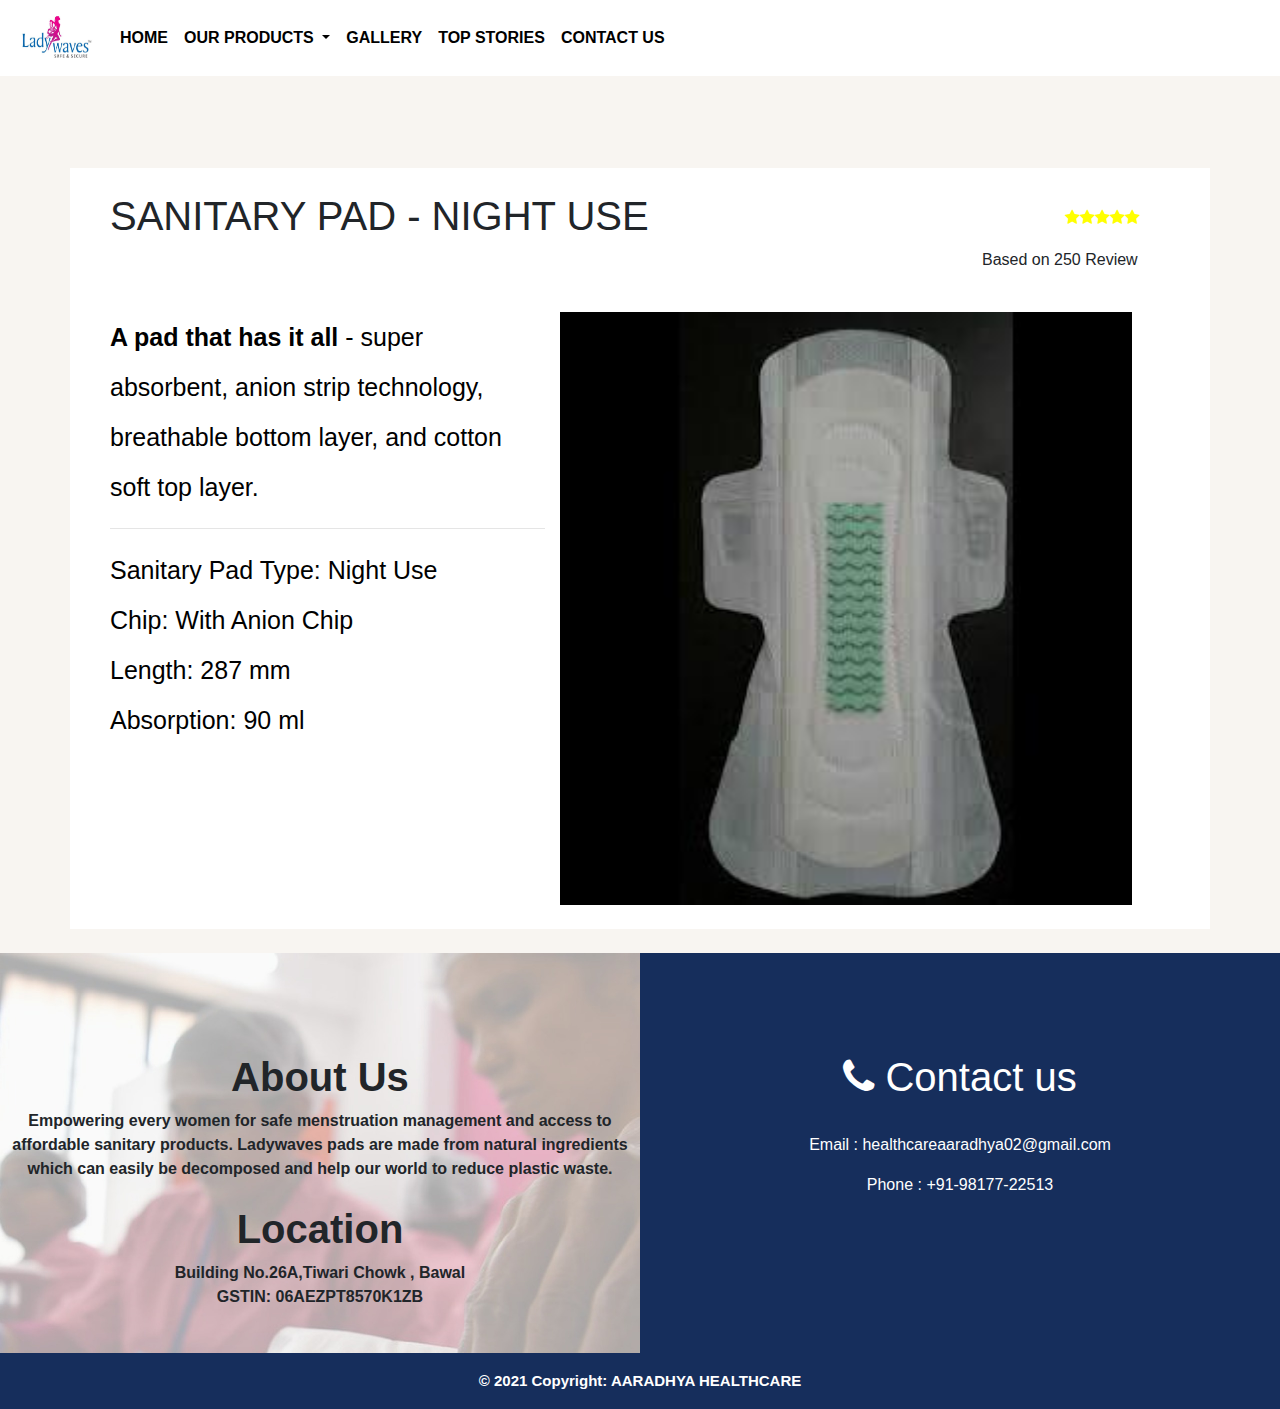
<file: product2.html>
<!DOCTYPE html>
<html lang="en">
<head>
    <meta charset="UTF-8">
    <meta http-equiv="X-UA-Compatible" content="IE=edge">
    <meta name="viewport" content="width=device-width, initial-scale=1, shrink-to-fit=no">
    <link rel="stylesheet" href="https://maxcdn.bootstrapcdn.com/bootstrap/4.0.0/css/bootstrap.min.css"
        integrity="sha384-Gn5384xqQ1aoWXA+058RXPxPg6fy4IWvTNh0E263XmFcJlSAwiGgFAW/dAiS6JXm" crossorigin="anonymous">
    <link rel="stylesheet" href="https://maxcdn.bootstrapcdn.com/bootstrap/4.5.2/css/bootstrap.min.css">
    <link rel="stylesheet" href="https://cdnjs.cloudflare.com/ajax/libs/font-awesome/4.7.0/css/font-awesome.min.css">
    <script src="https://code.jquery.com/jquery-3.2.1.slim.min.js"
        integrity="sha384-KJ3o2DKtIkvYIK3UENzmM7KCkRr/rE9/Qpg6aAZGJwFDMVNA/GpGFF93hXpG5KkN"
        crossorigin="anonymous"></script>
    <script src="https://maxcdn.bootstrapcdn.com/bootstrap/4.0.0/js/bootstrap.min.js"
        integrity="sha384-JZR6Spejh4U02d8jOt6vLEHfe/JQGiRRSQQxSfFWpi1MquVdAyjUar5+76PVCmYl"
        crossorigin="anonymous"></script>
       
        <link rel="stylesheet" href="./style.css">
    <title>Sanitary Napkin - Night Use</title>
</head>
<body>
<!--     <script type="text/javascript">
        function googleTranslateElementInit() {
      new google.translate.TranslateElement(
                {pageLanguage: 'en'},
                'google_translate_element'
        );
        }
    </script> -->
    
    <script type="text/javascript" src=
"https://translate.google.com/translate_a/element.js?
cb=googleTranslateElementInit">
    </script>
    <!-- <nav class="navbar navbar-expand-lg navbar-light fixed-top">
        <a class="navbar-brand" href="index.html">
            <img src="./images/logo.JPG" width="80" height="50" class="d-inline-block align-top" alt="">
        </a>
    
        <button class="navbar-toggler" type="button" data-toggle="collapse" data-target="#navbarNavDropdown"
            aria-controls="navbarNavDropdown" aria-expanded="false" aria-label="Toggle navigation">
            <span class="navbar-toggler-icon"></span>
        </button>
        <div class="collapse navbar-collapse" id="navbarNavDropdown">
            <ul class="navbar-nav ml-auto">
                <li class="nav-item">
                    <a class="nav-link" href="index.html"><b>HOME</b></a>
                </li>
                <li class="nav-item dropdown">
                    <a class="nav-link dropdown-toggle" href="#" id="navbarDropdown" role="button" data-toggle="dropdown"
                        aria-haspopup="true" aria-expanded="false">
                        <b>OUR PRODUCTS</b>
                    </a>
                    <div class="dropdown-menu" aria-labelledby="navbarDropdown" style="background-color:#b8b5ff">
                        <a class="dropdown-item nav-link" href="./product1.html">SANITARY NAPKIN - DAY USE</a>
                        <a class="dropdown-item nav-link" href="./product2.html">SANITARY NAPKIN - NIGHT USE</a>
                        <a class="dropdown-item nav-link" href="./product3.html">SANITARY NAPKIN - FRESHER USE</a>
                        <a class="dropdown-item nav-link" href="./product4.html">SANITARY NAPKIN - MATERNITY USE</a>
                        <a class="dropdown-item nav-link" href="./future-product.html">FUTURE PRODUCTS</a>
                    </div>
                </li>
                <li class="nav-item">
                    <a class="nav-link" href="./gallery.html"><b>GALLERY</b></a>
                </li>
                <li class="nav-item">
                    <a class="nav-link" href="./top-stories.html"><b>TOP STORIES</b></a>
                </li>
                <li class="nav-item">
                    <a class="nav-link" href="./contact.html"><b>CONTACT US</b></a>
                </li>
            </ul>
        </div>
    </nav> -->

    <nav class="navbar navbar-expand-lg navbar-light fixed-top">
        <a class="navbar-brand" href="index.html">
            <img src="./images/logo.JPG" width="80" height="50" class="d-inline-block align-top" alt="">
        </a>
    
        <button class="navbar-toggler" type="button" data-toggle="collapse" data-target="#navbarNavDropdown"
            aria-controls="navbarNavDropdown" aria-expanded="false" aria-label="Toggle navigation">
            <span class="navbar-toggler-icon"></span>
        </button>
        <div class="collapse navbar-collapse" id="navbarNavDropdown">
            <ul class="navbar-nav ">
                <li class="nav-item">
                    <a class="nav-link" href="index.html"><b style="color: black;">HOME</b></a>
                </li>
                <li class="nav-item dropdown">
                    <a class="nav-link dropdown-toggle" href="#" id="navbarDropdown" role="button" data-toggle="dropdown"
                        aria-haspopup="true" aria-expanded="false" style="color: black;">
                        <b style="color: black;">OUR PRODUCTS</b>
                    </a>
                    <div class="dropdown-menu" aria-labelledby="navbarDropdown">
                        <a class="dropdown-item nav-link" href="./product1.html" style="color: black;">SANITARY NAPKIN - DAY
                            USE</a>
                        <a class="dropdown-item nav-link" href="./product2.html" style="color: black;">SANITARY NAPKIN -
                            NIGHT USE</a>
                        <a class="dropdown-item nav-link" href="./product3.html" style="color: black;">SANITARY NAPKIN -
                            FRESHER USE</a>
                        <a class="dropdown-item nav-link" href="./product4.html" style="color: black;">SANITARY NAPKIN -
                            MATERNITY USE</a>
                        <a class="dropdown-item nav-link" href="./future-product.html" style="color: black;">FUTURE
                            PRODUCTS</a>
                    </div>
                </li>
                <li class="nav-item">
                    <a class="nav-link" href="./gallery.html"><b style="color: black;">GALLERY</b></a>
                </li>
                <li class="nav-item">
                    <a class="nav-link" href="./top-stories.html"><b style="color: black;">TOP STORIES</b></a>
                </li>
                <li class="nav-item">
                    <a class="nav-link" href="./contact.html"><b style="color: black;">CONTACT US</b></a>
                </li>
            </ul>
            <ul class="navbar-nav ml-auto nav-flex-icons">
                <li class="nav-item">
                    <div id="google_translate_element"></div>
                </li>
            </ul>
        </div>
    </nav>
  
    <br><br><br><br><br><br>
<!--     <div style="text-align: center; margin-top: 20px;">
        <p>
              Translate this page in
              your preferred language:
          </p>
          
          <div id="google_translate_element"></div>
          
         
          
          <p>
          You can translate the content of this
              page by selecting a language in the
              select box.
          </p>
      </div>
     <br> -->
     <div class="container py-4 my-4 mx-auto d-flex flex-column">
        <div class="header">
            <div class="row r1">
                <div class="col-md-9 abc">
                    <h1>SANITARY PAD - NIGHT USE</h1>
                </div>
                <div class="col-md-3 text-right pqr"><i class="fa fa-star"></i><i class="fa fa-star"></i><i class="fa fa-star"></i><i class="fa fa-star"></i><i class="fa fa-star"></i></div>
                <p class="text-right para">Based on 250 Review</p>
            </div>
        </div>
        <div class="container-body mt-4">
            <div class="row r3">
                <div class="col-md-5 p-0 klo">
                    <ul>
                       <li> <strong>A pad that has it all</strong> - super absorbent, anion strip technology, breathable bottom layer, and cotton soft top layer.</li>
                       <hr>
                       <li>Sanitary Pad Type: Night Use</li>
                       <li>Chip: With Anion Chip</li>
                       <li>Length: 287 mm</li>
                       <li>Absorption: 90 ml</li>
                    </ul>   
            
                </div>
                <div class="col-md-7"> <img src="./images/night.jpg" width="90%" height="80%"> </div>
            </div>
        </div>
    </div>


    <!-- <section class="home-block" style="background-color: #f8f5f1;">
        <div class="container-fluid" >
            <div class="row justify-content-around">
                <div class="col-xs-12 col-sm-6 col-md-6 col-lg-6" style="background-color: #f8f5f1;">
                    <div class="product" >
                        <img src="./images/night.jpg" alt="" style="height: 359px; display: block; margin-left: auto; margin-right: auto; width: 70%;border-radius: 8px;">
                    </div>
                </div>
                <div class="col-xs-12 col-sm-6 col-md-6 col-lg-6" style="background-color: #f8f5f1;">
                    <div class="product-details" style="padding: 40px 60px 12px 60px; font-weight: normal; font-size: 20px; font-family: 'Lucida Sans', 'Lucida Sans Regular', 'Lucida Grande', 'Lucida Sans Unicode', Geneva, Verdana, sans-serif;">
                        <p> <strong>A pad that has it all</strong> - super absorbent, anion strip technology, breathable bottom layer, and cotton soft top layer.</p>
                        <hr>
                       <p>Sanitary Pad Type: Night Use</p>
                       <p>Chip: With Anion Chip</p>
                       <p>Length: 287 MM</p>
                       <p>Absorption: 90 ML</p>
            
                    </div>
                </div>
            </div>
        </div>
    </section> -->

    <footer>
        <div id="foot">
            <section id="footer_section">
                <div>
                    <h1><b>About Us</b></h1>
                    <b>
                        Empowering every women for safe menstruation management and access to affordable sanitary products.
                        Ladywaves pads are made from natural ingredients which can easily be decomposed
                        and help our world to reduce plastic waste.
                    </b>
                    <br><br>
                    <h1><b>Location</b></h1>
                    <b>Building No.26A,Tiwari Chowk , Bawal<br> GSTIN: 06AEZPT8570K1ZB</b>
                </div>
            </section>
    
            <aside id="footer_aside" style="color: white;">
                <div style="display: flex;flex-direction: column;align-items: center;justify-content: center;"
                    id="footer_contact">
                    <h1><i class="fa fa-phone"></i> Contact us</h1>
                    <br>
                    <p>Email : healthcareaaradhya02@gmail.com</p>
                        <p>Phone : +91-98177-22513</p>
                </div>
            </aside>
    
        </div>
        <div class="text-center p-3" style="background-color: #162E5C;">
            <b style="font-size: 15px;color: white;">© 2021 Copyright: AARADHYA HEALTHCARE</b>
        </div>
    </footer>

    <!-- <footer class="bg-light  text-lg-start" id="footer">
        <div class="container p-4">
            <div class="row">
                <div class="col-lg-6 col-md-12 mb-4 mb-md-0">
                    <h5 class="text-uppercase">ABOUT US</h5>
                    <p>
                      Empowering every women for safe menstruation management and access to affordable sanitary products. 
                      Ladywaves pads are made from natural ingredients which can easily be decomposed 
                      and help our world to reduce plastic waste.
                    </p>
                </div>
                <div class="col-lg-3 col-md-6 mb-4 mb-md-0">
                    <h5 class="text-uppercase">CONTACT US</h5>
                
                    <ul class="list-unstyled ">
                        <li>
                            <a href="mailto:customercareAHC@outlook.com" class="text-dark">customercareAHC@outlook.com</a>
                        </li>
                        <li>
                            <a href="tel:9812224463" class="text-dark">+91-98122-24463</a>
                        </li>
                    </ul>
                </div>
                <div class="col-lg-3 col-md-6 mb-4 mb-md-0">
                    <h5 class="text-uppercase">LOCATION</h5>
                    <ul class="list-unstyled ">
                       
                        <li>
                            <a href="#" class="text-dark"></a>
                        </li>
                        <li>
                           Building No. 36A, Tiwari Chowk, Bawal
                        </li>
                      
                    </ul>
                </div>
            </div>
        </div>
        <div class="text-center p-3">
            © 2021 Copyright:
            <a class="text-dark" href="#">AARADHYA HEALTHCARE</a>
        </div>
    </footer> -->

    <script src="https://cdn.jsdelivr.net/npm/bootstrap@5.0.0-beta3/dist/js/bootstrap.bundle.min.js"
        integrity="sha384-JEW9xMcG8R+pH31jmWH6WWP0WintQrMb4s7ZOdauHnUtxwoG2vI5DkLtS3qm9Ekf"
        crossorigin="anonymous"></script>
        <script src="https://ajax.googleapis.com/ajax/libs/jquery/3.5.1/jquery.min.js"></script>
        <script type="text/javascript" src= "index.js"></script>
</body>
</html>
</file>
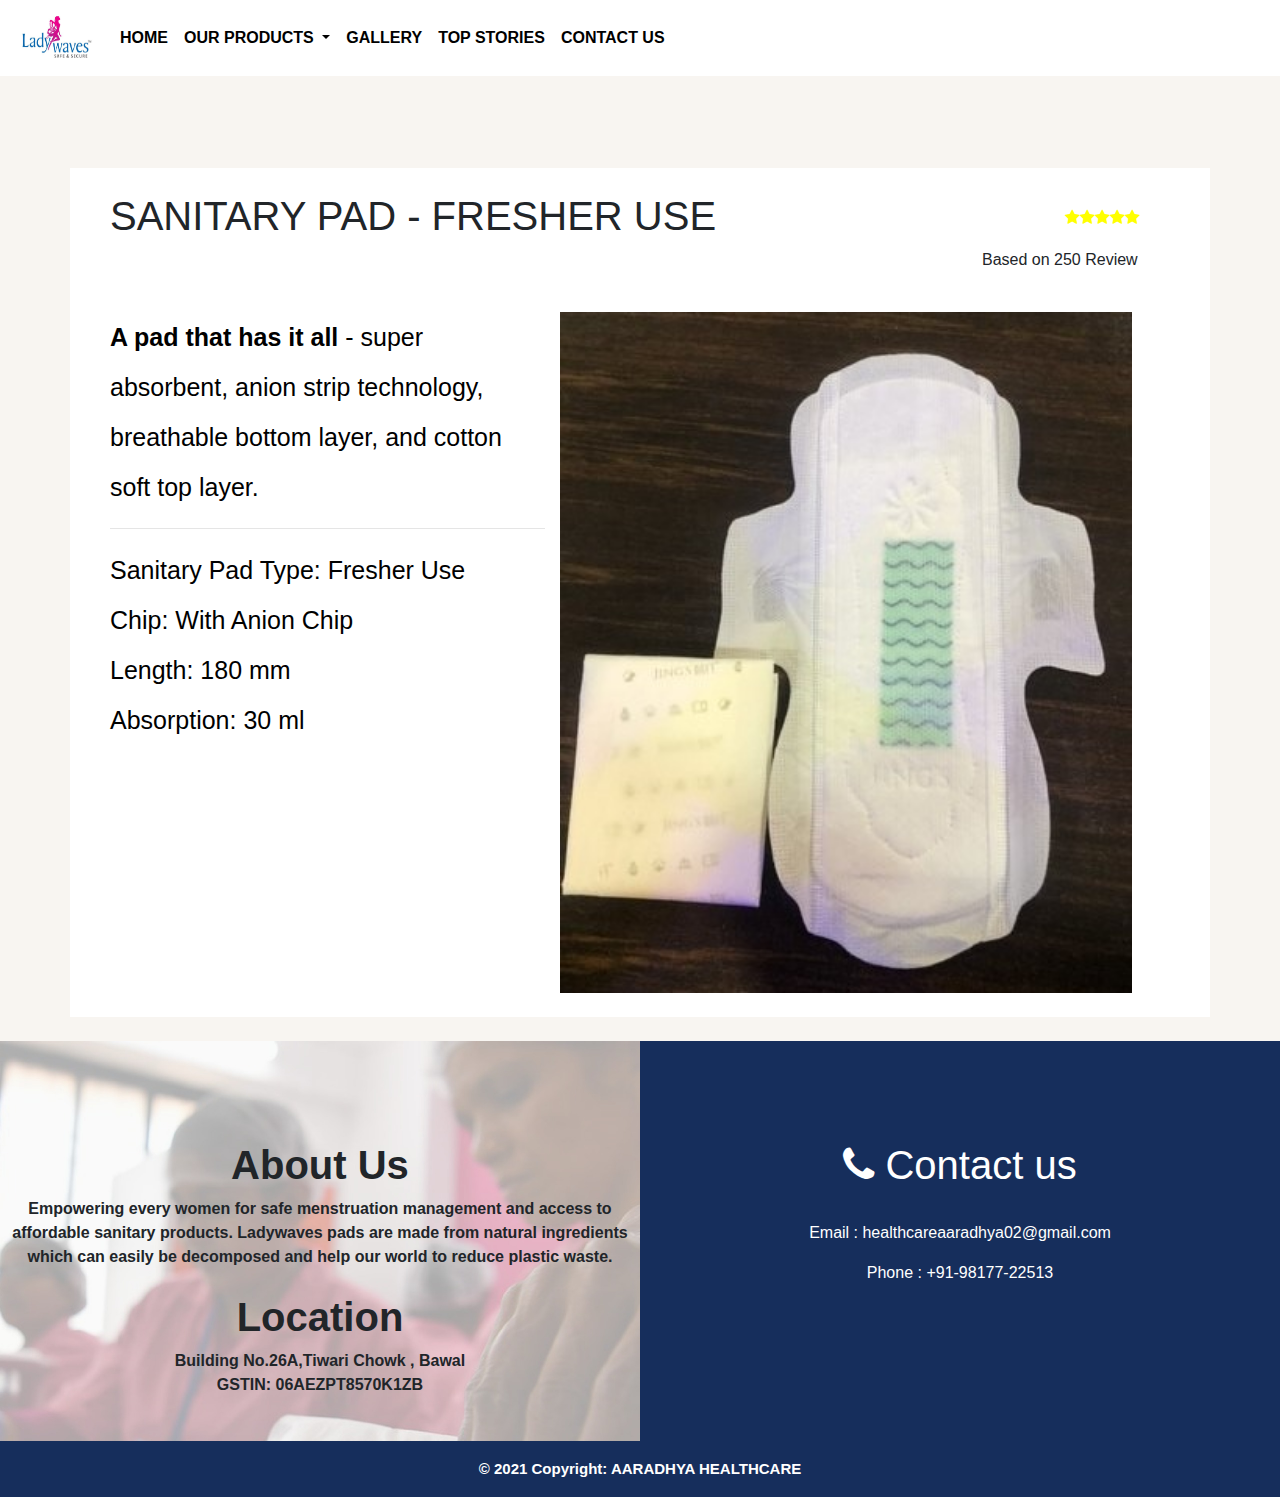
<file: product3.html>
<!DOCTYPE html>
<html lang="en">
<head>
    <meta charset="UTF-8">
    <meta http-equiv="X-UA-Compatible" content="IE=edge">
    <meta name="viewport" content="width=device-width, initial-scale=1, shrink-to-fit=no">
    <link rel="stylesheet" href="https://maxcdn.bootstrapcdn.com/bootstrap/4.0.0/css/bootstrap.min.css"
        integrity="sha384-Gn5384xqQ1aoWXA+058RXPxPg6fy4IWvTNh0E263XmFcJlSAwiGgFAW/dAiS6JXm" crossorigin="anonymous">
    <link rel="stylesheet" href="https://maxcdn.bootstrapcdn.com/bootstrap/4.5.2/css/bootstrap.min.css">
    <link rel="stylesheet" href="https://cdnjs.cloudflare.com/ajax/libs/font-awesome/4.7.0/css/font-awesome.min.css">
    <script src="https://code.jquery.com/jquery-3.2.1.slim.min.js"
        integrity="sha384-KJ3o2DKtIkvYIK3UENzmM7KCkRr/rE9/Qpg6aAZGJwFDMVNA/GpGFF93hXpG5KkN"
        crossorigin="anonymous"></script>
    <script src="https://maxcdn.bootstrapcdn.com/bootstrap/4.0.0/js/bootstrap.min.js"
        integrity="sha384-JZR6Spejh4U02d8jOt6vLEHfe/JQGiRRSQQxSfFWpi1MquVdAyjUar5+76PVCmYl"
        crossorigin="anonymous"></script>
       
        <link rel="stylesheet" href="./style.css">
    <title>Sanitary Napkin - Fresher Use</title>
</head>
<body>
<!--     <script type="text/javascript">
        function googleTranslateElementInit() {
      new google.translate.TranslateElement(
                {pageLanguage: 'en'},
                'google_translate_element'
        );
        }
    </script> -->
    
    <script type="text/javascript" src=
"https://translate.google.com/translate_a/element.js?
cb=googleTranslateElementInit">
    </script>
    <!-- <nav class="navbar navbar-expand-lg navbar-light fixed-top">
        <a class="navbar-brand" href="index.html">
            <img src="./images/logo.JPG" width="80" height="50" class="d-inline-block align-top" alt="">
        </a>
    
        <button class="navbar-toggler" type="button" data-toggle="collapse" data-target="#navbarNavDropdown"
            aria-controls="navbarNavDropdown" aria-expanded="false" aria-label="Toggle navigation">
            <span class="navbar-toggler-icon"></span>
        </button>
        <div class="collapse navbar-collapse" id="navbarNavDropdown">
            <ul class="navbar-nav ml-auto">
                <li class="nav-item">
                    <a class="nav-link" href="index.html"><b>HOME</b></a>
                </li>
                <li class="nav-item dropdown">
                    <a class="nav-link dropdown-toggle" href="#" id="navbarDropdown" role="button" data-toggle="dropdown"
                        aria-haspopup="true" aria-expanded="false">
                        <b>OUR PRODUCTS</b>
                    </a>
                    <div class="dropdown-menu" aria-labelledby="navbarDropdown" style="background-color:#b8b5ff">
                        <a class="dropdown-item nav-link" href="./product1.html">SANITARY NAPKIN - DAY USE</a>
                        <a class="dropdown-item nav-link" href="./product2.html">SANITARY NAPKIN - NIGHT USE</a>
                        <a class="dropdown-item nav-link" href="./product3.html">SANITARY NAPKIN - FRESHER USE</a>
                        <a class="dropdown-item nav-link" href="./product4.html">SANITARY NAPKIN - MATERNITY USE</a>
                        <a class="dropdown-item nav-link" href="./future-product.html">FUTURE PRODUCTS</a>
                    </div>
                </li>
                <li class="nav-item">
                    <a class="nav-link" href="./gallery.html"><b>GALLERY</b></a>
                </li>
                <li class="nav-item">
                    <a class="nav-link" href="./top-stories.html"><b>TOP STORIES</b></a>
                </li>
                <li class="nav-item">
                    <a class="nav-link" href="./contact.html"><b>CONTACT US</b></a>
                </li>
            </ul>
        </div>
    </nav>
   -->

<nav class="navbar navbar-expand-lg navbar-light fixed-top">
    <a class="navbar-brand" href="index.html">
        <img src="./images/logo.JPG" width="80" height="50" class="d-inline-block align-top" alt="">
    </a>

    <button class="navbar-toggler" type="button" data-toggle="collapse" data-target="#navbarNavDropdown"
        aria-controls="navbarNavDropdown" aria-expanded="false" aria-label="Toggle navigation">
        <span class="navbar-toggler-icon"></span>
    </button>
    <div class="collapse navbar-collapse" id="navbarNavDropdown">
        <ul class="navbar-nav ">
            <li class="nav-item">
                <a class="nav-link" href="index.html"><b style="color: black;">HOME</b></a>
            </li>
            <li class="nav-item dropdown">
                <a class="nav-link dropdown-toggle" href="#" id="navbarDropdown" role="button" data-toggle="dropdown"
                    aria-haspopup="true" aria-expanded="false" style="color: black;">
                    <b style="color: black;">OUR PRODUCTS</b>
                </a>
                <div class="dropdown-menu" aria-labelledby="navbarDropdown">
                    <a class="dropdown-item nav-link" href="./product1.html" style="color: black;">SANITARY NAPKIN - DAY
                        USE</a>
                    <a class="dropdown-item nav-link" href="./product2.html" style="color: black;">SANITARY NAPKIN -
                        NIGHT USE</a>
                    <a class="dropdown-item nav-link" href="./product3.html" style="color: black;">SANITARY NAPKIN -
                        FRESHER USE</a>
                    <a class="dropdown-item nav-link" href="./product4.html" style="color: black;">SANITARY NAPKIN -
                        MATERNITY USE</a>
                    <a class="dropdown-item nav-link" href="./future-product.html" style="color: black;">FUTURE
                        PRODUCTS</a>
                </div>
            </li>
            <li class="nav-item">
                <a class="nav-link" href="./gallery.html"><b style="color: black;">GALLERY</b></a>
            </li>
            <li class="nav-item">
                <a class="nav-link" href="./top-stories.html"><b style="color: black;">TOP STORIES</b></a>
            </li>
            <li class="nav-item">
                <a class="nav-link" href="./contact.html"><b style="color: black;">CONTACT US</b></a>
            </li>
        </ul>
        <ul class="navbar-nav ml-auto nav-flex-icons">
            <li class="nav-item">
                <div id="google_translate_element"></div>
            </li>
        </ul>
    </div>
</nav>
    <br><br><br><br>
    <br><br>
<!--     <div style="text-align: center; margin-top: 20px;">
        <p>
              Translate this page in
              your preferred language:
          </p>
          
          <div id="google_translate_element"></div>
          
         
          
          <p>
          You can translate the content of this
              page by selecting a language in the
              select box.
          </p>
      </div>
     <br> -->

     <div class="container py-4 my-4 mx-auto d-flex flex-column">
        <div class="header">
            <div class="row r1">
                <div class="col-md-9 abc">
                    <h1>SANITARY PAD - FRESHER USE</h1>
                </div>
                <div class="col-md-3 text-right pqr"><i class="fa fa-star"></i><i class="fa fa-star"></i><i class="fa fa-star"></i><i class="fa fa-star"></i><i class="fa fa-star"></i></div>
                <p class="text-right para">Based on 250 Review</p>
            </div>
        </div>
        <div class="container-body mt-4">
            <div class="row r3">
                <div class="col-md-5 p-0 klo">
                    <ul>
                       <li> <strong>A pad that has it all</strong> - super absorbent, anion strip technology, breathable bottom layer, and cotton soft top layer.</li>
                       <hr>
                       <li>Sanitary Pad Type: Fresher Use</li>
                       <li>Chip: With Anion Chip</li>
                       <li>Length: 180 mm</li>
                       <li>Absorption: 30 ml</li>
                    </ul>   
            
                </div>
                <div class="col-md-7"> <img src="./images/fresher.jpg" width="90%" height="70%"> </div>
            </div>
        </div>
    </div>

    <!-- <section class="home-block" style="background-color: #f8f5f1;">
        <div class="container-fluid" >
            <div class="row justify-content-around">
                <div class="col-xs-12 col-sm-6 col-md-6 col-lg-6" style="background-color: whitesmoke;">
                    <div class="product" >
                        <img src="./images/fresher.jpg" alt="" style="height: 359px; display: block; margin-left: auto; margin-right: auto; width: 50%;border-radius: 8px;">
                    </div>
                </div>
                <div class="col-xs-12 col-sm-6 col-md-6 col-lg-6" style="background-color: #f8f5f1;">
                    <div class="product-details" style="padding: 40px 60px 12px 60px; font-weight: normal; font-size: 20px; font-family: 'Lucida Sans', 'Lucida Sans Regular', 'Lucida Grande', 'Lucida Sans Unicode', Geneva, Verdana, sans-serif;">
                        <p> <strong>A pad that has it all</strong> - super absorbent, anion strip technology, breathable bottom layer, and cotton soft top layer.</p>
                        <hr>
                       <p>Sanitary Pad Type: Fresher Use</p>
                       <p>Chip: With Anion Chip</p>
                       <p>Length: 180 MM</p>
                       <p>Absorption: 30 ML</p>
            
                    </div>
                </div>
            </div>
        </div>
    </section> -->

    <footer>
        <div id="foot">
            <section id="footer_section">
                <div>
                    <h1><b>About Us</b></h1>
                    <b>
                        Empowering every women for safe menstruation management and access to affordable sanitary products.
                        Ladywaves pads are made from natural ingredients which can easily be decomposed
                        and help our world to reduce plastic waste.
                    </b>
                    <br><br>
                    <h1><b>Location</b></h1>
                    <b>Building No.26A,Tiwari Chowk , Bawal<br> GSTIN: 06AEZPT8570K1ZB</b>
                </div>
            </section>
    
            <aside id="footer_aside" style="color: white;">
                <div style="display: flex;flex-direction: column;align-items: center;justify-content: center;"
                    id="footer_contact">
                    <h1><i class="fa fa-phone"></i> Contact us</h1>
                    <br>
                    <p>Email : healthcareaaradhya02@gmail.com</p>
                        <p>Phone : +91-98177-22513</p>
                </div>
            </aside>
    
        </div>
        <div class="text-center p-3" style="background-color: #162E5C;">
            <b style="font-size: 15px;color: white;">© 2021 Copyright: AARADHYA HEALTHCARE</b>
        </div>
    </footer>

    <!-- <footer class="bg-light  text-lg-start" id="footer">
        <div class="container p-4">
            <div class="row">
                <div class="col-lg-6 col-md-12 mb-4 mb-md-0">
                    <h5 class="text-uppercase">ABOUT US</h5>
                    <p>
                      Empowering every women for safe menstruation management and access to affordable sanitary products. 
                      Ladywaves pads are made from natural ingredients which can easily be decomposed 
                      and help our world to reduce plastic waste.
                    </p>
                </div>
                <div class="col-lg-3 col-md-6 mb-4 mb-md-0">
                    <h5 class="text-uppercase">CONTACT US</h5>
                
                    <ul class="list-unstyled ">
                        <li>
                            <a href="mailto:customercareAHC@outlook.com" class="text-dark">customercareAHC@outlook.com</a>
                        </li>
                        <li>
                            <a href="tel:9812224463" class="text-dark">+91-98122-24463</a>
                        </li>
                    </ul>
                </div>
                <div class="col-lg-3 col-md-6 mb-4 mb-md-0">
                    <h5 class="text-uppercase">LOCATION</h5>
                    <ul class="list-unstyled ">
                       
                        <li>
                            <a href="#" class="text-dark"></a>
                        </li>
                        <li>
                           Building No. 36A, Tiwari Chowk, Bawal
                        </li>
                        
                    </ul>
                </div>
            </div>
        </div>
        <div class="text-center p-3">
            © 2021 Copyright:
            <a class="text-dark" href="#">AARADHYA HEALTHCARE</a>
        </div>
    </footer> -->

    <script src="https://cdn.jsdelivr.net/npm/bootstrap@5.0.0-beta3/dist/js/bootstrap.bundle.min.js"
        integrity="sha384-JEW9xMcG8R+pH31jmWH6WWP0WintQrMb4s7ZOdauHnUtxwoG2vI5DkLtS3qm9Ekf"
        crossorigin="anonymous"></script>
        <script src="https://ajax.googleapis.com/ajax/libs/jquery/3.5.1/jquery.min.js"></script>
        <script type="text/javascript" src= "index.js"></script>
</body>
</html>
</file>
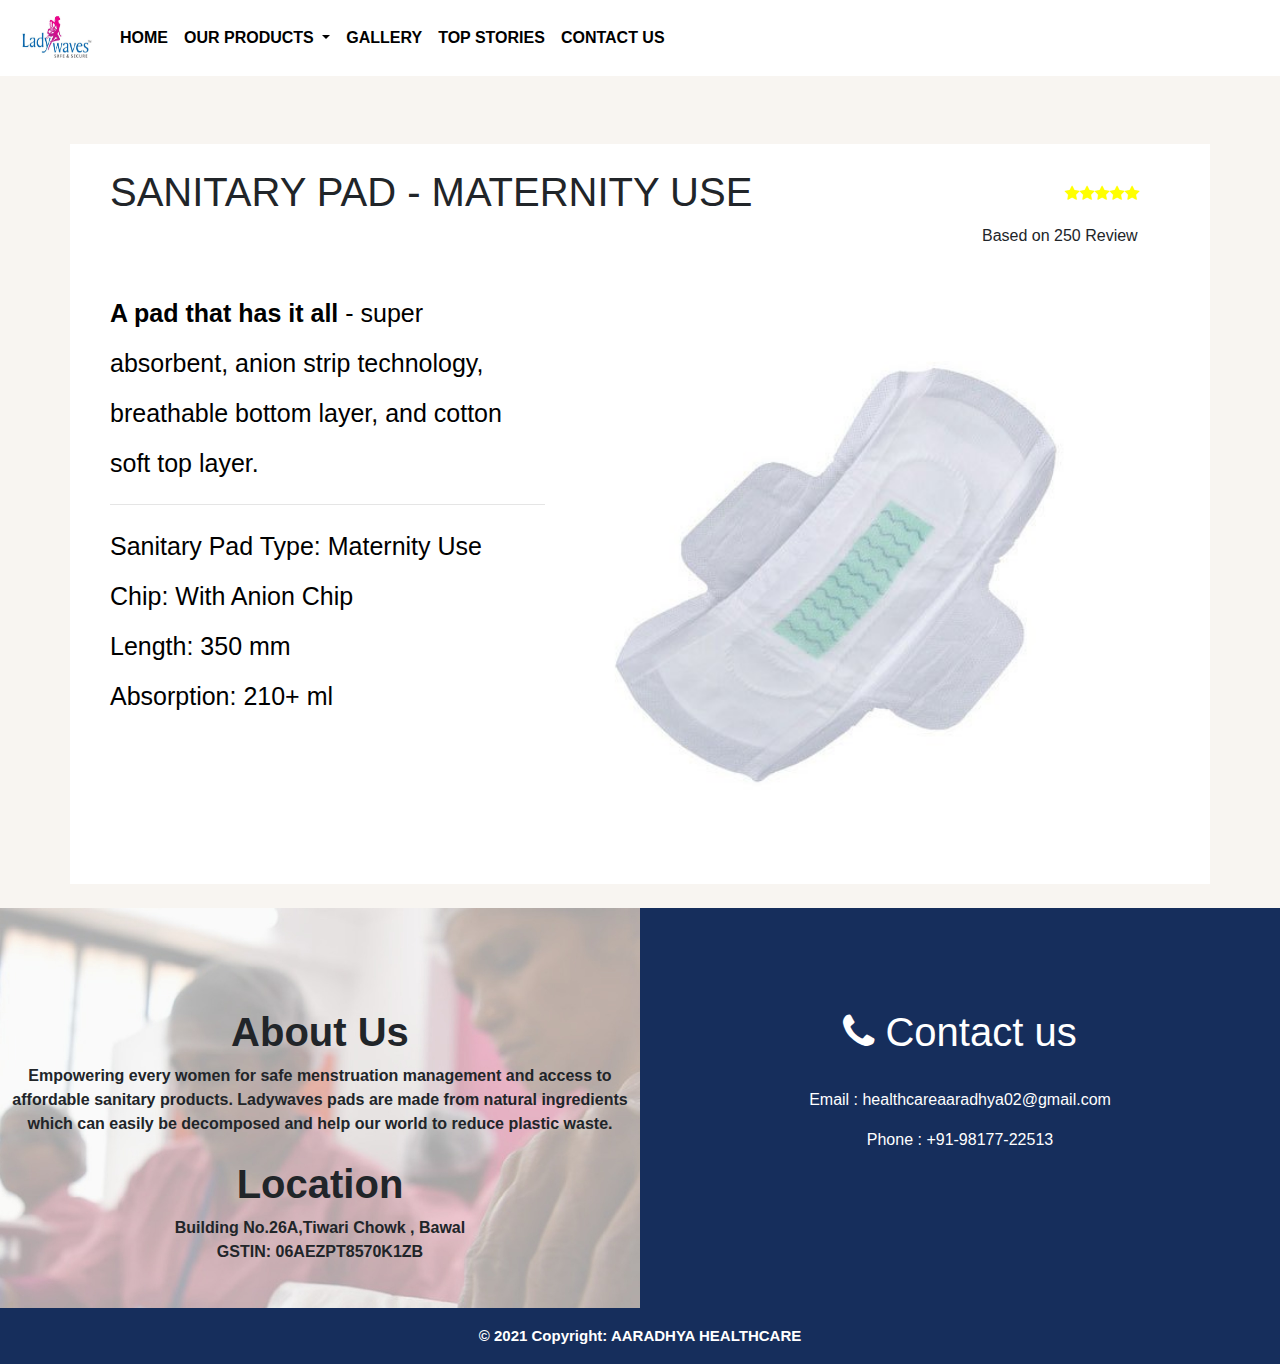
<file: product4.html>
<!DOCTYPE html>
<html lang="en">
<head>
    <meta charset="UTF-8">
    <meta http-equiv="X-UA-Compatible" content="IE=edge">
    <meta name="viewport" content="width=device-width, initial-scale=1, shrink-to-fit=no">
    <link rel="stylesheet" href="https://maxcdn.bootstrapcdn.com/bootstrap/4.0.0/css/bootstrap.min.css"
        integrity="sha384-Gn5384xqQ1aoWXA+058RXPxPg6fy4IWvTNh0E263XmFcJlSAwiGgFAW/dAiS6JXm" crossorigin="anonymous">
    <link rel="stylesheet" href="https://maxcdn.bootstrapcdn.com/bootstrap/4.5.2/css/bootstrap.min.css">
    <link rel="stylesheet" href="https://cdnjs.cloudflare.com/ajax/libs/font-awesome/4.7.0/css/font-awesome.min.css">
    <script src="https://code.jquery.com/jquery-3.2.1.slim.min.js"
        integrity="sha384-KJ3o2DKtIkvYIK3UENzmM7KCkRr/rE9/Qpg6aAZGJwFDMVNA/GpGFF93hXpG5KkN"
        crossorigin="anonymous"></script>
    <script src="https://maxcdn.bootstrapcdn.com/bootstrap/4.0.0/js/bootstrap.min.js"
        integrity="sha384-JZR6Spejh4U02d8jOt6vLEHfe/JQGiRRSQQxSfFWpi1MquVdAyjUar5+76PVCmYl"
        crossorigin="anonymous"></script>
       
        <link rel="stylesheet" href="./style.css">
    <title>Sanitary Napkin - Maternity Use</title>
</head>
<body>
<!--     <script type="text/javascript">
        function googleTranslateElementInit() {
      new google.translate.TranslateElement(
                {pageLanguage: 'en'},
                'google_translate_element'
        );
        }
    </script> -->
    
    <script type="text/javascript" src=
"https://translate.google.com/translate_a/element.js?
cb=googleTranslateElementInit">
    </script>

    <!-- <nav class="navbar navbar-expand-lg navbar-light fixed-top">
        <a class="navbar-brand" href="index.html">
            <img src="./images/logo.JPG" width="80" height="50" class="d-inline-block align-top" alt="">
        </a>
    
        <button class="navbar-toggler" type="button" data-toggle="collapse" data-target="#navbarNavDropdown"
            aria-controls="navbarNavDropdown" aria-expanded="false" aria-label="Toggle navigation">
            <span class="navbar-toggler-icon"></span>
        </button>
        <div class="collapse navbar-collapse" id="navbarNavDropdown">
            <ul class="navbar-nav ml-auto">
                <li class="nav-item">
                    <a class="nav-link" href="index.html"><b>HOME</b></a>
                </li>
                <li class="nav-item dropdown">
                    <a class="nav-link dropdown-toggle" href="#" id="navbarDropdown" role="button" data-toggle="dropdown"
                        aria-haspopup="true" aria-expanded="false">
                        <b>OUR PRODUCTS</b>
                    </a>
                    <div class="dropdown-menu" aria-labelledby="navbarDropdown" style="background-color:#b8b5ff">
                        <a class="dropdown-item nav-link" href="./product1.html">SANITARY NAPKIN - DAY USE</a>
                        <a class="dropdown-item nav-link" href="./product2.html">SANITARY NAPKIN - NIGHT USE</a>
                        <a class="dropdown-item nav-link" href="./product3.html">SANITARY NAPKIN - FRESHER USE</a>
                        <a class="dropdown-item nav-link" href="./product4.html">SANITARY NAPKIN - MATERNITY USE</a>
                        <a class="dropdown-item nav-link" href="./future-product.html">FUTURE PRODUCTS</a>
                    </div>
                </li>
                <li class="nav-item">
                    <a class="nav-link" href="./gallery.html"><b>GALLERY</b></a>
                </li>
                <li class="nav-item">
                    <a class="nav-link" href="./top-stories.html"><b>TOP STORIES</b></a>
                </li>
                <li class="nav-item">
                    <a class="nav-link" href="./contact.html"><b>CONTACT US</b></a>
                </li>
            </ul>
        </div>
    </nav> -->

    <nav class="navbar navbar-expand-lg navbar-light fixed-top">
        <a class="navbar-brand" href="index.html">
            <img src="./images/logo.JPG" width="80" height="50" class="d-inline-block align-top" alt="">
        </a>
    
        <button class="navbar-toggler" type="button" data-toggle="collapse" data-target="#navbarNavDropdown"
            aria-controls="navbarNavDropdown" aria-expanded="false" aria-label="Toggle navigation">
            <span class="navbar-toggler-icon"></span>
        </button>
        <div class="collapse navbar-collapse" id="navbarNavDropdown">
            <ul class="navbar-nav ">
                <li class="nav-item">
                    <a class="nav-link" href="index.html"><b style="color: black;">HOME</b></a>
                </li>
                <li class="nav-item dropdown">
                    <a class="nav-link dropdown-toggle" href="#" id="navbarDropdown" role="button" data-toggle="dropdown"
                        aria-haspopup="true" aria-expanded="false" style="color: black;">
                        <b style="color: black;">OUR PRODUCTS</b>
                    </a>
                    <div class="dropdown-menu" aria-labelledby="navbarDropdown">
                        <a class="dropdown-item nav-link" href="./product1.html" style="color: black;">SANITARY NAPKIN - DAY
                            USE</a>
                        <a class="dropdown-item nav-link" href="./product2.html" style="color: black;">SANITARY NAPKIN -
                            NIGHT USE</a>
                        <a class="dropdown-item nav-link" href="./product3.html" style="color: black;">SANITARY NAPKIN -
                            FRESHER USE</a>
                        <a class="dropdown-item nav-link" href="./product4.html" style="color: black;">SANITARY NAPKIN -
                            MATERNITY USE</a>
                        <a class="dropdown-item nav-link" href="./future-product.html" style="color: black;">FUTURE
                            PRODUCTS</a>
                    </div>
                </li>
                <li class="nav-item">
                    <a class="nav-link" href="./gallery.html"><b style="color: black;">GALLERY</b></a>
                </li>
                <li class="nav-item">
                    <a class="nav-link" href="./top-stories.html"><b style="color: black;">TOP STORIES</b></a>
                </li>
                <li class="nav-item">
                    <a class="nav-link" href="./contact.html"><b style="color: black;">CONTACT US</b></a>
                </li>
            </ul>
            <ul class="navbar-nav ml-auto nav-flex-icons">
                <li class="nav-item">
                    <div id="google_translate_element"></div>
                </li>
            </ul>
        </div>
    </nav>
  
    <br><br><br><br><br>
<!--     <div style="text-align: center; margin-top: 20px;">
        <p>
              Translate this page in
              your preferred language:
          </p>
          
          <div id="google_translate_element"></div>
          
         
          
          <p>
          You can translate the content of this
              page by selecting a language in the
              select box.
          </p>
      </div>
     <br> -->

     <div class="container py-4 my-4 mx-auto d-flex flex-column">
        <div class="header">
            <div class="row r1">
                <div class="col-md-9 abc">
                    <h1>SANITARY PAD - MATERNITY USE</h1>
                </div>
                <div class="col-md-3 text-right pqr"><i class="fa fa-star"></i><i class="fa fa-star"></i><i class="fa fa-star"></i><i class="fa fa-star"></i><i class="fa fa-star"></i></div>
                <p class="text-right para">Based on 250 Review</p>
            </div>
        </div>
        <div class="container-body mt-4">
            <div class="row r3">
                <div class="col-md-5 p-0 klo">
                    <ul>
                       <li> <strong>A pad that has it all</strong> - super absorbent, anion strip technology, breathable bottom layer, and cotton soft top layer.</li>
                       <hr>
                       <li>Sanitary Pad Type: Maternity Use</li>
                       <li>Chip: With Anion Chip</li>
                       <li>Length: 350 mm</li>
                       <li>Absorption: 210+ ml</li>
                    </ul>   
            
                </div>
                <div class="col-md-7"> <img src="./images/maternity2.jpg" width="90%" height="80%"> </div>
            </div>
        </div>
    </div>

    <!-- <section class="home-block" style="background-color: #f8f5f1;">
        <div class="container-fluid" >
            <div class="row justify-content-around">
                <div class="col-xs-12 col-sm-6 col-md-6 col-lg-6" style="background-color: #f8f5f1;">
                    <div class="product" >
                        <img src="./images/maternity2.jpg" alt="" style="height: 359px; display: block; margin-left: auto; margin-right: auto; width: 100%;border-radius: 8px;">
                    </div>
                </div>
                <div class="col-xs-12 col-sm-6 col-md-6 col-lg-6" style="background-color: #f8f5f1;">
                    <div class="product-details" style="padding: 40px 60px 12px 60px; font-weight: normal; font-size: 20px; font-family: 'Lucida Sans', 'Lucida Sans Regular', 'Lucida Grande', 'Lucida Sans Unicode', Geneva, Verdana, sans-serif;">
                        <p> <strong>A pad that has it all</strong> - super absorbent, anion strip technology, breathable bottom layer, and cotton soft top layer.</p>
                        <hr>
                       <p>Sanitary Pad Type: Maternity Use</p>
                       <p>Chip: With Anion Chip</p>
                       <p>Length: 350 MM</p>
                       <p>Absorption: 210+ ML</p>
            
                    </div>
                </div>
            </div>
        </div>
    </section> -->

    <footer>
        <div id="foot">
            <section id="footer_section">
                <div>
                    <h1><b>About Us</b></h1>
                    <b>
                        Empowering every women for safe menstruation management and access to affordable sanitary products.
                        Ladywaves pads are made from natural ingredients which can easily be decomposed
                        and help our world to reduce plastic waste.
                    </b>
                    <br><br>
                    <h1><b>Location</b></h1>
                    <b>Building No.26A,Tiwari Chowk , Bawal<br> GSTIN: 06AEZPT8570K1ZB</b>
                </div>
            </section>
    
            <aside id="footer_aside" style="color: white;">
                <div style="display: flex;flex-direction: column;align-items: center;justify-content: center;"
                    id="footer_contact">
                    <h1><i class="fa fa-phone"></i> Contact us</h1>
                    <br>
                    <p>Email : healthcareaaradhya02@gmail.com</p>
                        <p>Phone : +91-98177-22513</p>
                </div>
            </aside>
    
        </div>
        <div class="text-center p-3" style="background-color: #162E5C;">
            <b style="font-size: 15px;color: white;">© 2021 Copyright: AARADHYA HEALTHCARE</b>
        </div>
    </footer>
    
    <!-- <footer class="bg-light  text-lg-start" id="footer">
        <div class="container p-4">
            <div class="row">
                <div class="col-lg-6 col-md-12 mb-4 mb-md-0">
                    <h5 class="text-uppercase">ABOUT US</h5>
                    <p>
                      Empowering every women for safe menstruation management and access to affordable sanitary products. 
                      Ladywaves pads are made from natural ingredients which can easily be decomposed 
                      and help our world to reduce plastic waste.
                    </p>
                </div>
                <div class="col-lg-3 col-md-6 mb-4 mb-md-0">
                    <h5 class="text-uppercase">CONTACT US</h5>
                
                    <ul class="list-unstyled ">
                        <li>
                            <a href="mailto:customercareAHC@outlook.com" class="text-dark">customercareAHC@outlook.com</a>
                        </li>
                        <li>
                            <a href="tel:9812224463" class="text-dark">+91-98122-24463</a>
                        </li>
                    </ul>
                </div>
                <div class="col-lg-3 col-md-6 mb-4 mb-md-0">
                    <h5 class="text-uppercase">LOCATION</h5>
                    <ul class="list-unstyled ">
                        
                        <li>
                            <a href="#" class="text-dark"></a>
                        </li>
                        <li>
                           Building No. 36A, Tiwari Chowk, Bawal
                        </li>
                       
                    </ul>
                </div>
            </div>
        </div>
        <div class="text-center p-3" >
            © 2021 Copyright:
            <a class="text-dark" href="#">AARADHYA HEALTHCARE</a>
        </div>
    </footer> -->

    <script src="https://cdn.jsdelivr.net/npm/bootstrap@5.0.0-beta3/dist/js/bootstrap.bundle.min.js"
        integrity="sha384-JEW9xMcG8R+pH31jmWH6WWP0WintQrMb4s7ZOdauHnUtxwoG2vI5DkLtS3qm9Ekf"
        crossorigin="anonymous"></script>
        <script src="https://ajax.googleapis.com/ajax/libs/jquery/3.5.1/jquery.min.js"></script>
        <script type="text/javascript" src= "index.js"></script>
</body>
</html>
</file>
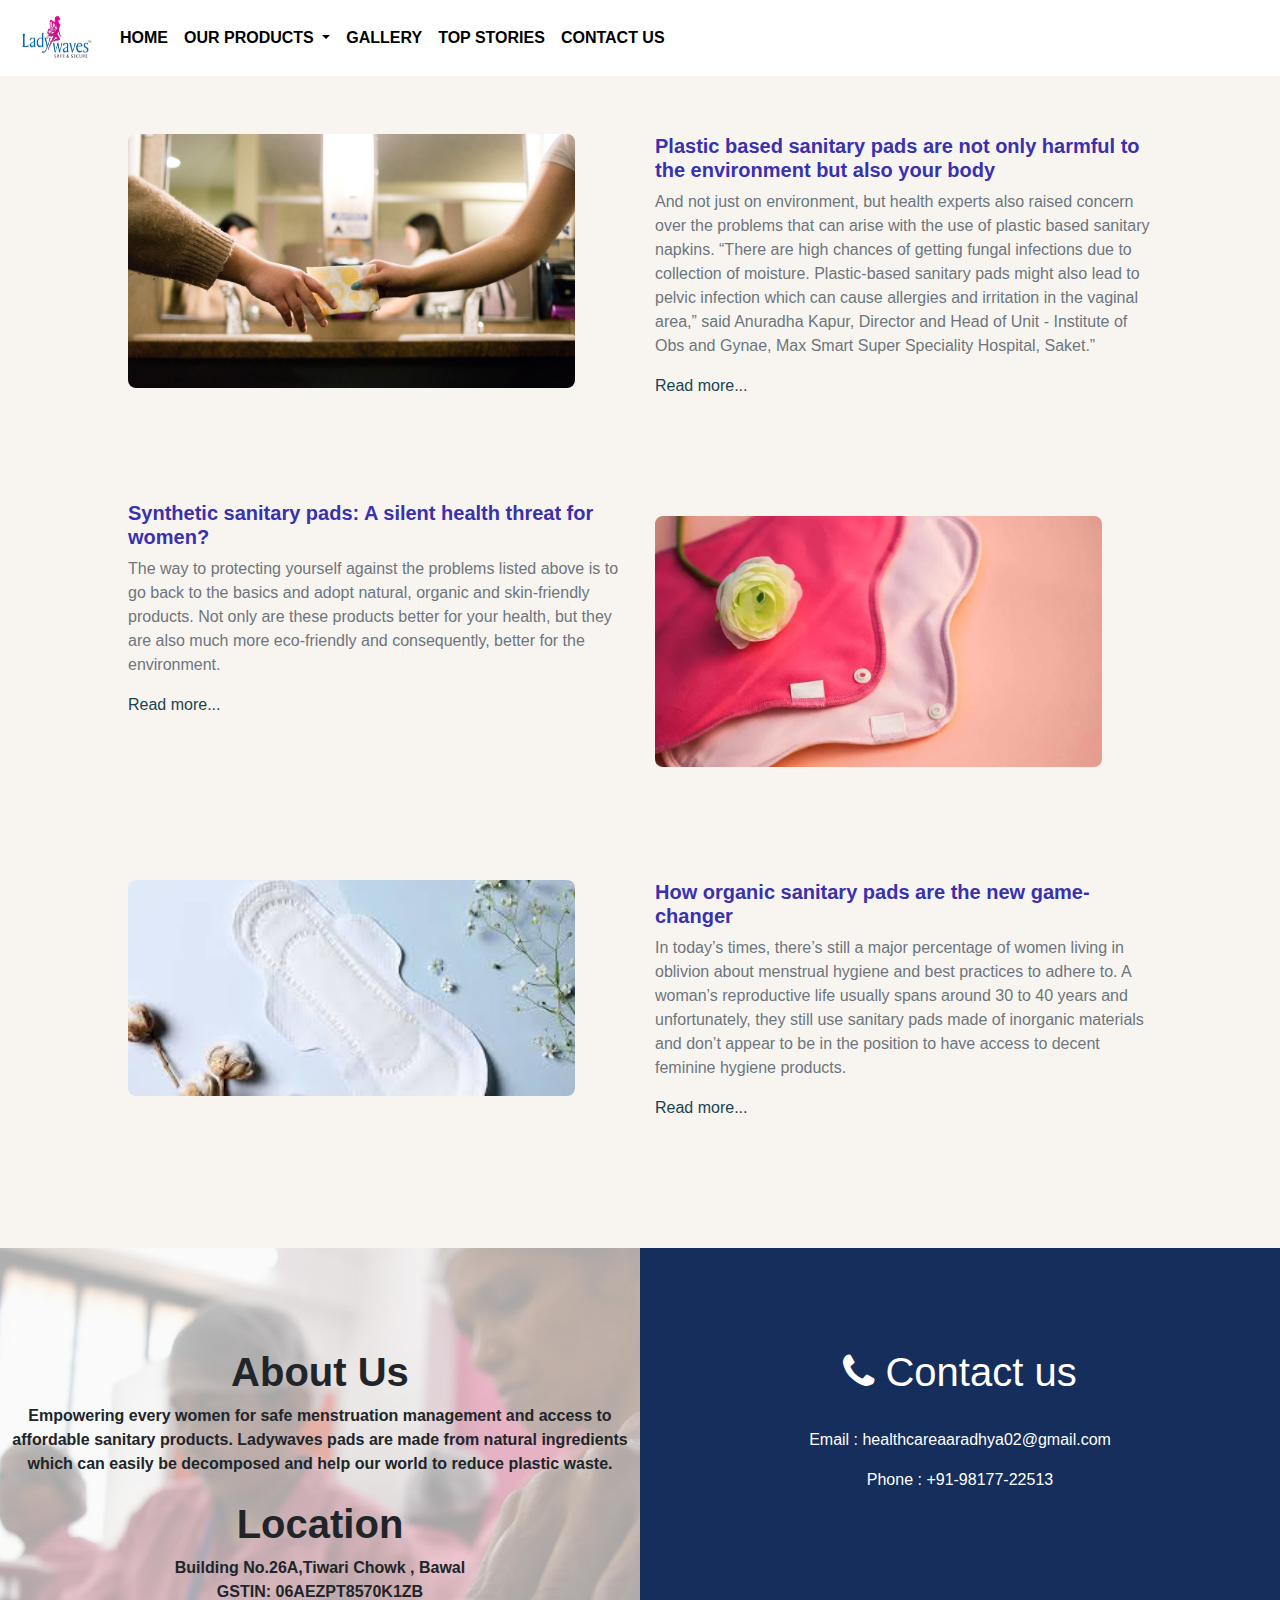
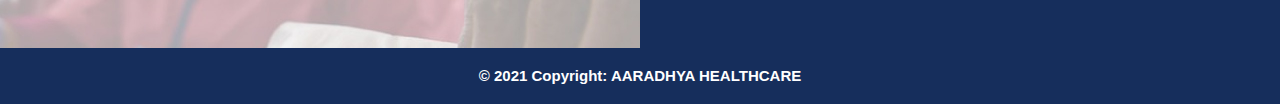
<file: top-stories.html>
<!DOCTYPE html>
<html lang="en">
<head>
    <meta charset="UTF-8">
    <meta http-equiv="X-UA-Compatible" content="IE=edge">
    <meta name="viewport" content="width=device-width, initial-scale=1, shrink-to-fit=no">
    <link rel="stylesheet" href="https://maxcdn.bootstrapcdn.com/bootstrap/4.0.0/css/bootstrap.min.css"
        integrity="sha384-Gn5384xqQ1aoWXA+058RXPxPg6fy4IWvTNh0E263XmFcJlSAwiGgFAW/dAiS6JXm" crossorigin="anonymous">
    <link rel="stylesheet" href="https://maxcdn.bootstrapcdn.com/bootstrap/4.5.2/css/bootstrap.min.css">
    <link rel="stylesheet" href="https://cdnjs.cloudflare.com/ajax/libs/font-awesome/4.7.0/css/font-awesome.min.css">
    <script src="https://code.jquery.com/jquery-3.2.1.slim.min.js"
        integrity="sha384-KJ3o2DKtIkvYIK3UENzmM7KCkRr/rE9/Qpg6aAZGJwFDMVNA/GpGFF93hXpG5KkN"
        crossorigin="anonymous"></script>
    <script src="https://maxcdn.bootstrapcdn.com/bootstrap/4.0.0/js/bootstrap.min.js"
        integrity="sha384-JZR6Spejh4U02d8jOt6vLEHfe/JQGiRRSQQxSfFWpi1MquVdAyjUar5+76PVCmYl"
        crossorigin="anonymous"></script>
       
        <link rel="stylesheet" href="./style.css">
     <style>
       .links{
         color: #194350;
         /* #45526c; */
         text-decoration: none;
       }
       .links:hover{
         text-decoration: none;
       }
     </style>
    <title>Sanitary Napkin - Day Use</title>
</head>
<body>
<!--   <script type="text/javascript">
    function googleTranslateElementInit() {
  new google.translate.TranslateElement(
            {pageLanguage: 'en'},
            'google_translate_element'
    );
    }
</script> -->

<script type="text/javascript" src=
"https://translate.google.com/translate_a/element.js?
cb=googleTranslateElementInit">
</script>
  <!-- <nav class="navbar navbar-expand-lg navbar-light fixed-top">
    <a class="navbar-brand" href="index.html">
      <img src="./images/logo.JPG" width="80" height="50" class="d-inline-block align-top" alt="">
    </a>
  
    <button class="navbar-toggler" type="button" data-toggle="collapse" data-target="#navbarNavDropdown"
      aria-controls="navbarNavDropdown" aria-expanded="false" aria-label="Toggle navigation">
      <span class="navbar-toggler-icon"></span>
    </button>
    <div class="collapse navbar-collapse" id="navbarNavDropdown">
      <ul class="navbar-nav ml-auto">
        <li class="nav-item">
          <a class="nav-link" href="index.html"><b>HOME</b></a>
        </li>
        <li class="nav-item dropdown">
          <a class="nav-link dropdown-toggle" href="#" id="navbarDropdown" role="button" data-toggle="dropdown"
            aria-haspopup="true" aria-expanded="false">
            <b>OUR PRODUCTS</b>
          </a>
          <div class="dropdown-menu" aria-labelledby="navbarDropdown" style="background-color:#b8b5ff">
            <a class="dropdown-item nav-link" href="./product1.html">SANITARY NAPKIN - DAY USE</a>
            <a class="dropdown-item nav-link" href="./product2.html">SANITARY NAPKIN - NIGHT USE</a>
            <a class="dropdown-item nav-link" href="./product3.html">SANITARY NAPKIN - FRESHER USE</a>
            <a class="dropdown-item nav-link" href="./product4.html">SANITARY NAPKIN - MATERNITY USE</a>
            <a class="dropdown-item nav-link" href="./future-product.html">FUTURE PRODUCTS</a>
          </div>
        </li>
        <li class="nav-item">
          <a class="nav-link" href="./gallery.html"><b>GALLERY</b></a>
        </li>
        <li class="nav-item">
          <a class="nav-link" href="./top-stories.html"><b>TOP STORIES</b></a>
        </li>
        <li class="nav-item">
          <a class="nav-link" href="./contact.html"><b>CONTACT US</b></a>
        </li>
      </ul>
    </div>
  </nav>
   -->

  <nav class="navbar navbar-expand-lg navbar-light fixed-top">
    <a class="navbar-brand" href="index.html">
      <img src="./images/logo.JPG" width="80" height="50" class="d-inline-block align-top" alt="">
    </a>
  
    <button class="navbar-toggler" type="button" data-toggle="collapse" data-target="#navbarNavDropdown"
      aria-controls="navbarNavDropdown" aria-expanded="false" aria-label="Toggle navigation">
      <span class="navbar-toggler-icon"></span>
    </button>
    <div class="collapse navbar-collapse" id="navbarNavDropdown">
      <ul class="navbar-nav ">
        <li class="nav-item">
          <a class="nav-link" href="index.html"><b style="color: black;">HOME</b></a>
        </li>
        <li class="nav-item dropdown">
          <a class="nav-link dropdown-toggle" href="#" id="navbarDropdown" role="button" data-toggle="dropdown"
            aria-haspopup="true" aria-expanded="false" style="color: black;">
            <b style="color: black;">OUR PRODUCTS</b>
          </a>
          <div class="dropdown-menu" aria-labelledby="navbarDropdown">
            <a class="dropdown-item nav-link" href="./product1.html" style="color: black;">SANITARY NAPKIN - DAY USE</a>
            <a class="dropdown-item nav-link" href="./product2.html" style="color: black;">SANITARY NAPKIN - NIGHT USE</a>
            <a class="dropdown-item nav-link" href="./product3.html" style="color: black;">SANITARY NAPKIN - FRESHER
              USE</a>
            <a class="dropdown-item nav-link" href="./product4.html" style="color: black;">SANITARY NAPKIN - MATERNITY
              USE</a>
            <a class="dropdown-item nav-link" href="./future-product.html" style="color: black;">FUTURE PRODUCTS</a>
          </div>
        </li>
        <li class="nav-item">
          <a class="nav-link" href="./gallery.html"><b style="color: black;">GALLERY</b></a>
        </li>
        <li class="nav-item">
          <a class="nav-link" href="./top-stories.html"><b style="color: black;">TOP STORIES</b></a>
        </li>
        <li class="nav-item">
          <a class="nav-link" href="./contact.html"><b style="color: black;">CONTACT US</b></a>
        </li>
      </ul>
      <ul class="navbar-nav ml-auto nav-flex-icons">
        <li class="nav-item">
          <div id="google_translate_element"></div>
        </li>
      </ul>
    </div>
  </nav>
    <br><br><br><br>
<!--     <div style="text-align: center; margin-top: 20px;">
      <p>
            Translate this page in
            your preferred language:
        </p>
        
        <div id="google_translate_element"></div>
        
       
        
        <p>
        You can translate the content of this
            page by selecting a language in the
            select box.
        </p>
    </div>
    <br> -->
    <div class="how-section1">
      <div class="row">
          <div class="col-md-6 how-img">
              <img src="./images/story-1.jpg" style="border-radius: 8px;" alt=""/>
          </div>
          <div class="col-md-6">
              <!-- <h4>Find rewarding projects</h4> -->
                          <h4 class="subheading">Plastic based sanitary pads are not only harmful to the environment but also your body</h4>
          <p class="text-muted">And not just on environment, but health experts also raised concern over the problems that can arise with the use of plastic based 
            sanitary napkins. “There are high chances of getting fungal infections due to collection of moisture. Plastic-based sanitary pads might also lead to pelvic
             infection which can cause allergies and irritation in the vaginal area,” said Anuradha Kapur, Director and Head of Unit - Institute of Obs and Gynae, 
             Max Smart Super Speciality Hospital, Saket.”</p>
             <a href="https://www.hindustantimes.com/fitness/plastic-based-sanitary-pads-are-not-only-harmful-to-the-environment-but%20%20%20%20%20%20%20%20%20%20%20%20%20-also-your-body/story-Kk4wrI6QOyJCkP7bwEh0rI_amp.html" class="links">Read more...</a>
          </div>
      </div>
      <div class="row">
          <div class="col-md-6">
              <!-- <h4>Get hired quickly</h4> -->
              <h4 class="subheading">Synthetic sanitary pads: A silent health threat for women?</h4>
              <p class="text-muted">The way to protecting yourself against the problems listed above is to go back to the basics and adopt natural, organic and skin-friendly products. Not only are these products better for your health, but they are also much more eco-friendly and consequently, better for the environment.</p>
              <a href="https://www.timesnownews.com/amp/health/article/synthetic-sanitary-pads-a-silent-health-threat-for-women/426906" class="links">Read more...</a>
            </div>
          <div class="col-md-6 how-img story-img">
            <img src="./images/story-1.webp" style="border-radius: 8px; margin-top: 15px;" alt="" />
          </div>
      </div>
      <div class="row">
          <div class="col-md-6 how-img">
               <img src="./images/story-3.jpg" style="border-radius: 8px;" alt=""/>
          </div>
          <div class="col-md-6">
              <!-- <h4>Work efficiently, effectively.</h4> -->
                          <h4 class="subheading">How organic sanitary pads are the new game-changer</h4>
                          <p class="text-muted">In today’s times, there’s still a major percentage of women living in oblivion about menstrual hygiene and best practices to adhere to. A woman’s reproductive life usually spans around 30 to 40 years and unfortunately, they still use sanitary pads made of inorganic materials and don’t appear to be in the position to have access to decent feminine hygiene products.</p>
                          <a href="https://www.sundayguardianlive.com/culture/organic-sanitary-pads-new-game-changer" class="links">Read more...</a>
           </div>
      </div>
      <!-- <div class="row">
          <div class="col-md-6">
              <h4>Get paid on time</h4>
                          <h4 class="subheading">All projects include GetLance Payment Protection — helping ensure that you get paid for all work successfully completed through the freelancing website.</h4>
                          <p class="text-muted">All invoices and payments happen through GetLance. Count on a simple and streamlined process.
                              Hourly and fixed-price projects. For hourly work, submit timesheets through GetLance. For fixed-price jobs, set milestones and funds are released via GetLance escrow features.
                              Multiple payment options. Choose a payment method that works best for you, from direct deposit or PayPal to wire transfer and more.</p>
          </div>
          <div class="col-md-6 how-img">
              <img src="https://image.ibb.co/gQ9iE9/Work_Section2_freelance_img4.png" class="rounded-circle img-fluid" alt=""/>
          </div>
      </div> -->
  </div>

  <footer>
    <div id="foot">
      <section id="footer_section">
        <div>
          <h1><b>About Us</b></h1>
          <b>
            Empowering every women for safe menstruation management and access to affordable sanitary products.
            Ladywaves pads are made from natural ingredients which can easily be decomposed
            and help our world to reduce plastic waste.
          </b>
          <br><br>
          <h1><b>Location</b></h1>
          <b>Building No.26A,Tiwari Chowk , Bawal<br> GSTIN: 06AEZPT8570K1ZB</b>
        </div>
      </section>
  
      <aside id="footer_aside" style="color: white;">
        <div style="display: flex;flex-direction: column;align-items: center;justify-content: center;"
          id="footer_contact">
          <h1><i class="fa fa-phone"></i> Contact us</h1>
          <br>
          <p>Email : healthcareaaradhya02@gmail.com</p>
                        <p>Phone : +91-98177-22513</p>
        </div>
      </aside>
  
    </div>
    <div class="text-center p-3" style="background-color: #162E5C;">
      <b style="font-size: 15px;color: white;">© 2021 Copyright: AARADHYA HEALTHCARE</b>
    </div>
  </footer>

    <!-- <footer class="bg-light  text-lg-start" id="footer">
        <div class="container p-4">
            <div class="row">
                <div class="col-lg-6 col-md-12 mb-4 mb-md-0">
                    <h5 class="text-uppercase">ABOUT US</h5>
                    <p>
                      Empowering every women for safe menstruation management and access to affordable sanitary products. 
                      Ladywaves pads are made from natural ingredients which can easily be decomposed 
                      and help our world to reduce plastic waste.
                    </p>
                </div>
                <div class="col-lg-3 col-md-6 mb-4 mb-md-0">
                    <h5 class="text-uppercase">CONTACT US</h5>
                
                    <ul class="list-unstyled ">
                        <li>
                            <a href="mailto:customercareAHC@outlook.com" class="text-dark">customercareAHC@outlook.com</a>
                        <li>
                            <a href="tel:9812224463" class="text-dark">+91-98122-24463</a>
                        </li>
                    </ul>
                </div>
                <div class="col-lg-3 col-md-6 mb-4 mb-md-0">
                    <h5 class="text-uppercase">LOCATION</h5>
                    <ul class="list-unstyled ">
                       
                        <li>
                            <a href="#" class="text-dark"></a>
                        </li>
                        <li>
                           Building No. 36A, Tiwari Chowk, Bawal
                        </li>
                        
                    </ul>
                </div>
            </div>
        </div>
        <div class="text-center p-3" >
            © 2021 Copyright:
            <a class="text-dark" href="#">AARADHYA HEALTHCARE</a>
        </div>
    </footer> -->

    <script src="https://cdn.jsdelivr.net/npm/bootstrap@5.0.0-beta3/dist/js/bootstrap.bundle.min.js"
        integrity="sha384-JEW9xMcG8R+pH31jmWH6WWP0WintQrMb4s7ZOdauHnUtxwoG2vI5DkLtS3qm9Ekf"
        crossorigin="anonymous"></script>
        <script src="https://ajax.googleapis.com/ajax/libs/jquery/3.5.1/jquery.min.js"></script>
        <script type="text/javascript" src= "index.js"></script>
</body>
</html>
</file>
<file: style.css>
html,
body {
  margin: 0;
  padding: 0;
  text-decoration: none;
  overflow-x: hidden;
  min-width: 100%;
  background-color: #f8f5f1;
  font-family: "Lucida Sans", "Lucida Sans Regular", "Lucida Grande",
    "Lucida Sans Unicode", Geneva, Verdana, sans-serif;
}

.lang-menu {
  width: 100px;
  text-align: right;
  font-weight: bold;
  margin-top: 20px;
  position: relative;
}
.lang-menu .selected-lang {
  display: flex;
  justify-content: space-between;
  line-height: 2;
  cursor: pointer;
}
.lang-menu .selected-lang:before {
  content: "";
  display: inline-block;
  width: 32px;
  height: 32px;
  background-image: url(https://www.countryflags.io/us/flat/32.png);
  background-size: contain;
  background-repeat: no-repeat;
}

.lang-menu ul {
  margin: 0;
  padding: 0;
  display: none;
  background-color: #fff;
  border: 1px solid #f8f8f8;
  position: absolute;
  top: 45px;
  right: 0px;
  width: 125px;
  border-radius: 5px;
  box-shadow: 0px 1px 10px rgba(0, 0, 0, 0.2);
}

.lang-menu ul li {
  list-style: none;
  text-align: left;
  display: flex;
  justify-content: space-between;
}

.lang-menu ul li a {
  text-decoration: none;
  width: 125px;
  padding: 5px 10px;
  display: block;
}

.lang-menu ul li:hover {
  background-color: #f2f2f2;
}

.lang-menu ul li a:before {
  content: "";
  display: inline-block;
  width: 25px;
  height: 25px;
  vertical-align: middle;
  margin-right: 10px;
  background-size: contain;
  background-repeat: no-repeat;
}

.de:before {
  background-image: url(https://www.countryflags.io/de/flat/32.png);
}

.lang-menu:hover ul {
  display: block;
}

.navbar {
  background-color: #fff;
}
.nav-link:hover {
  background-color: lightgray;
}
.fa-1x {
  font-size: 1.5rem;
}
.navbar-toggler.toggler-example {
  cursor: pointer;
}
.dark-blue-text {
  color: #0a38f5;
}
.dark-pink-text {
  color: #ac003a;
}
.dark-amber-text {
  color: #ff6f00;
}
.dark-teal-text {
  color: #004d40;
}

@media only screen and (max-width: 800px) {
  .carousel-item,
  .carousel-item img {
    width: 100%;
    height: 400px;
  }
}
span {
  margin: 0 10px;
  font-size: 28px;
  cursor: pointer;
  display: none;
}
.product,
.product-details {
  border: 2px solid grey;
}

.container-fluid {
  width: 100%;
  margin: 0px;
  padding: 0px;
  z-index: -1;
  background-color: #f8f5f1;
}
.carousel-indicators li {
  width: 13px;
  height: 13px;
  border-radius: 100%;
  margin: 0px 8px;
  background-color: #b8b5ff;
}
.carousel-indicators .active {
  background-color: #7868e6;
}

.carousel-indicators {
  bottom: -50px;
}
.carousel-caption {
  color: #fff;
  top: 50%;
}

.personalcare {
  text-align: center;
  padding: 20px 0 40px 0;
}
.main-points {
  margin-bottom: 30px;
  text-align: center;
}
.main-points,
.main-points li,
.main-points h2 {
  background-color: #f8f5f1;
}
.main-points li {
  border: none;
}
.icon_list {
  margin: 20px 0 0 0;
  display: inline-block;
  width: 100%;
}
.icon_list ul {
  text-align: center;
}
.icon_list ul li {
  list-style: none;
  display: inline-block;
  text-align: center;
  margin: 20px;
}
.icon {
  background: #fbea1b;
  border: 3px #fbea1b solid;
  width: 120px;
  height: 120px;
  border-radius: 50%;
  text-align: center;
  line-height: 110px;
  margin: 20px auto;
}

/* #carousel-img{
   width: 100%;
   height: auto;
} */

.certified_logo .row > div {
  background-color: #f8f5f1;
}

.certified_logo .image {
  margin: 20px auto;
}

.home-block {
  padding: 20px;
  background-color: #ffc2b4;
}

.col-xs-12 {
  padding-bottom: 10px;
  background-color: #ffc2b4;
}

.box1 img {
  width: 100%;
  margin-bottom: 10px;
}
.box1_text {
  text-align: center;
}

.card-body {
  background-color: #dddddd;
}

.primary-image {
  height: 320px;
}

.personalcare {
  background-color: #f8f5f1;
}

/* 

@import url(//fonts.googleapis.com/css?family=Montserrat:300,400,500);
.testimonial6 {
  font-family: "Montserrat", sans-serif;
  color: #8d97ad;
  font-weight: 300;
}

.testimonial6 h1,
.testimonial6 h2,
.testimonial6 h3,
.testimonial6 h4,
.testimonial6 h5,
.testimonial6 h6 {
  color: #3e4555;
}

.testimonial6 .font-weight-medium {
  font-weight: 500;
}

.testimonial6 h5 {
  line-height: 22px;
  font-size: 18px;
}

.testimonial6 .subtitle {
  color: #8d97ad;
  line-height: 24px;
  font-size: 16px;
}

.testimonial6 .testi6 {
  border-right: 1px solid rgba(120, 130, 140, 0.13);
}

.testimonial6 .testi6 .nav-link {
  border-radius: 0px;
  margin: 8px -2px 8px 0;
}

.testimonial6 .testi6 .nav-link img {
  width: 70px;
  opacity: 0.5;
}

.testimonial6 .testi6 .nav-link.active {
  background: transparent;
  color: #8d97ad;
  border-right: 3px solid #ff4d7e;
}

.testimonial6 .testi6 .nav-link.active img {
  opacity: 1;
}

.testimonial6 .btn-danger {
  background: #ff4d7e !important;
  border: 1px solid #ff4d7e !important;
}

.testimonial6 .btn-md {
  padding: 18px 0px;
  width: 60px;
  height: 60px;
  font-size: 20px;
}

@media (max-width: 767px) {
  .testimonial6 .testi6 .nav-link {
    margin: 0px 0px -2px 0;
    padding: 10px;
  }
  .testimonial6 .testi6 {
    -webkit-box-orient: horizontal !important;
    -webkit-box-direction: normal !important;
    -webkit-flex-direction: row !important;
    -ms-flex-direction: row !important;
    flex-direction: row !important;
    border-right: 0px solid rgba(120, 130, 140, 0.13);
    border-bottom: 1px solid rgba(120, 130, 140, 0.13);
    margin-bottom: 40px;
  }
  .testimonial6 .testi6 .nav-link img {
    width: 40px;
  }
  .testimonial6 .testi6 .nav-link.active {
    border-right: 0px solid #ff8882;
    border-bottom: 3px solid #ff8882;
  }
}

.testimonial6 .testi6 .nav-link.active {
  background: transparent;
  color: #8d97ad;
  border-right: 3px solid #ff8882;
}

 */

@media only screen and (max-width: 1200px) {
}
.carousel-item,
.carousel-item img {
  height: 360px;
}

@media only screen and (max-width: 600px) {
  .carousel-item,
  .carousel-item img {
    height: 250px;
  }
}
@media only screen and (max-width: 350px) {
  .carousel-item,
  .carousel-item img {
    height: 200px;
  }
}

.sticky {
  position: sticky;
  top: 0;
  width: 100%;
}

.grid-container {
  display: grid;
  grid-template-columns: 1fr 1fr;
  grid-gap: 20px;
}

.responsive {
  width: 100%;
  height: auto;
}

.cross {
  padding: 10px;
  color: #d6312d;
  cursor: pointer;
  font-size: 23px;
}

.cross i {
  margin-top: -5px;
  cursor: pointer;
}

.comment-box {
  padding: 5px;
}

.comment-area textarea {
  resize: none;
  border: 1px solid #ff0000;
}

.form-control:focus {
  color: #495057;
  background-color: #fff;
  border-color: #ffffff;
  outline: 0;
  box-shadow: 0 0 0 1px rgb(255, 0, 0) !important;
}

.send {
  color: #fff;
  background-color: #ff0000;
  border-color: #ff0000;
}

.send:hover {
  color: #fff;
  background-color: #f50202;
  border-color: #f50202;
}

.rating {
  display: inline-flex;
  margin-top: -10px;
  flex-direction: row-reverse;
}

.rating > input {
  display: none;
}

.rating > label {
  position: relative;
  width: 28px;
  font-size: 35px;
  color: #ff0000;
  cursor: pointer;
}

.rating > label::before {
  content: "\2605";
  position: absolute;
  opacity: 0;
}

.rating > label:hover:before,
.rating > label:hover ~ label:before {
  opacity: 1 !important;
}

.rating > input:checked ~ label:before {
  opacity: 1;
}

.rating:hover > input:checked ~ label:before {
  opacity: 0.4;
}

/* Top stories */

.how-section1 {
  margin-top: -15%;
  padding: 10%;
}
.how-section1 h4 {
  color: #ffa500;
  font-weight: bold;
  font-size: 30px;
}
.how-section1 .subheading {
  color: #3931af;
  font-size: 20px;
}
.how-section1 .row {
  margin-top: 10%;
}
.how-img {
  /* text-align: center; */
  margin-bottom: 10px;
}
.how-img img {
  /* margin-top: 20px; */
  width: 90%;
}

.contact-form {
  max-width: 400px;
  width: 100%;
  position: relative;
}

#contactus {
  font: 400 12px/16px "Roboto", Helvetica, Arial, sans-serif;
  background: #f9f9f9;
  padding: 25px;
  box-shadow: 0 0 20px 0 rgba(0, 0, 0, 0.2), 0 5px 5px 0 rgba(0, 0, 0, 0.24);
}

#contactus h3 {
  display: block;
  font-size: 30px;
  font-weight: 300;
  margin-bottom: 10px;
}

#contactus h4 {
  margin: 5px 0 15px;
  display: block;
  font-size: 13px;
  font-weight: 400;
}

fieldset {
  border: medium none !important;
  margin: 0 0 10px;
  min-width: 100%;
  padding: 0;
  width: 100%;
}

#contactus input[type="text"],
#contactus input[type="email"],
#contactus input[type="tel"],
#contactus input[type="url"],
#contactus textarea {
  width: 100%;
  border: 1px solid #ccc;
  background: #fff;
  margin: 0 0 5px;
  padding: 10px;
}

#contactus input[type="text"]:hover,
#contactus input[type="email"]:hover,
#contactus input[type="tel"]:hover,
#contactus input[type="url"]:hover,
#contactus textarea:hover {
  -webkit-transition: border-color 0.3s ease-in-out;
  -moz-transition: border-color 0.3s ease-in-out;
  transition: border-color 0.3s ease-in-out;
  border: 1px solid #aaa;
}

#contactus textarea {
  height: 100px;
  max-width: 100%;
  resize: none;
}

#contactus button[type="submit"] {
  cursor: pointer;
  width: 100%;
  border: none;
  background: #0a38f5;
  color: #fff;
  margin: 0 0 5px;
  padding: 10px;
  font-size: 15px;
}

#contactus button[type="submit"]:hover {
  background: #0a38f5;
  transition: background-color 0.3s ease-in-out;
}

#contactus button[type="submit"]:active {
  box-shadow: inset 0 1px 3px rgba(0, 0, 0, 0.5);
}

#contactus button[type="reset"] {
  cursor: pointer;
  width: 100%;
  border: none;
  background: #0a38f5;
  color: #fff;
  margin: 0 0 5px;
  padding: 10px;
  font-size: 15px;
}

#contactus button[type="reset"]:hover {
  background: #0a38f5;
  transition: background-color 0.3s ease-in-out;
}

#contactus button[type="reset"]:active {
  box-shadow: inset 0 1px 3px rgba(0, 0, 0, 0.5);
}
#contactus input:focus,
#contactus textarea:focus {
  outline: 0;
  border: 1px solid #aaa;
}

/* What are Anions */
.anion {
  text-align: center;
  /* font-size: 20px; */
  /* padding: 40px 0 40px 0; */
  background-color: #f8f5f1;
}

.modal-body {
  font-size: 15px;
}

/* What are Anions */

/* New testimonial */

.btn.btn-outline-primary:hover,
.bg-primary {
  background-color: #b8b5ff !important;
}
.section-medium {
  padding: 8px 0px;
}
.testimonial-four blockquote:hover::after,
.section-arrow-primary-color.section-arrow--bottom-center:after {
  border-right-color: #b8b5ff;
}
.section-arrow-primary-color.section-arrow--bottom-center:after {
  background-color: #b8b5ff;
  border-right-color: #b8b5ff;
  border-bottom-color: #b8b5ff;
}
.section-arrow--bottom-center:after {
  z-index: 1;
  position: absolute;
  left: 50%;
  margin-left: -15px;
  content: "";
  position: absolute;
  bottom: -15px;
  width: 30px;
  height: 30px;
  border-right: 1px solid #262626;
  border-bottom: 1px solid #262626;
  -webkit-transform: rotate(45deg);
  -moz-transform: rotate(45deg);
  -ms-transform: rotate(45deg);
  -o-transform: rotate(45deg);
  transform: rotate(45deg);
  background-color: #262626;
}
.text-white h1,
.text-white h2,
.text-white h3,
.text-white h4,
.text-white h5,
.text-white h6 {
  color: #424642 !important;
}
.section-title {
  font-size: 32px;
  font-weight: 600;
  margin-top: 0.45em;
  margin-bottom: 0.35em;
  color: #303133;
  font-family: Poppins;
  letter-spacing: -0.02em;
}
.section-sub-title {
  font-size: 18px;
  margin-bottom: 20px;
  font-weight: 400;
  font-family: Poppins;
}
.section-arrow-primary-color.section-arrow--bottom-center:after {
  border-bottom-color: #b8b5ff;
}
.section-arrow-primary-color.section-arrow--bottom-center:after {
  background-color: #b8b5ff;
}
.special-heading.line span:before,
.special-heading.line span:after,
.footer.footer-minimal,
.t-bordered {
  border-top-color: #eaeaea;
}
.t-bordered {
  border-top: 1px solid #eaeaea;
}
.section-primary {
  padding: 75px 0px;
}
section {
  position: relative;
}

.testimonial-two {
  padding: 20px;
  border: 2px solid #0cb4ce;
  border-radius: 2px;
}

.testimonial-two blockquote p:before {
  font-family: "Playfair Display";
  font-size: 54px;
  color: #0cb4ce;
  font-weight: 900;
  left: 10px;
  color: #fff;
  content: "“";
  font-style: normal;
  line-height: 1;
  position: absolute;
  top: 5px;
  font-size: 45px;
}

.testimonial-two blockquote p:after {
  font-family: "Playfair Display";
  font-size: 54px;
  color: #0cb4ce;
  content: "”";
  font-size: 80px;
  font-style: normal;
  line-height: 1;
  position: absolute;
  bottom: -0.5em;
  right: 10px;
  font-weight: 900;
  transform: scaleY(-1);
  font-size: 45px;
  bottom: -5px;
}

.testimonial-two blockquote {
  padding: 15px 15px 15px 48px;
  position: relative;
}

.testimonial-two blockquote p:before,
.testimonial-two blockquote p:after {
  color: #0cb4ce;
  font-weight: 900;
}

.testimonial-two blockquote p {
  font-size: inherit;
  font-weight: inherit;
}

.testimonial-two .testimonial-author p {
  color: #999;
  margin: 0 0 0 25px;
  text-align: left;
}

.testimonial-two .testimonial-author strong {
  display: block;
  padding-top: 10px;
  margin-bottom: -2px;
  font-weight: 500;
  font-size: 14px;
  color: #444;
}

.testimonial-two .testimonial-author span {
  color: #666;
  display: block;
  font-size: 12px;
}

.testimonial-two .testimonial-author .testimonial-author-thumbnail {
  float: left;
  margin-right: 15px;
  width: auto;
}

.testimonial-two .testimonial-author img {
  max-width: 55px;
}

.testimonial-two .testimonial-author {
  margin-left: 12px;
  margin-bottom: 15px;
}

.testimonial-two .owl-theme .owl-nav.disabled + .owl-dots {
  margin-top: 0px;
}

.testimonial-two .owl-theme .owl-dots {
  text-align: left;
  margin-left: 50px;
}

.testimonial-two .owl-carousel .owl-dots .owl-dot.active span,
.testimonial-two .owl-carousel .owl-dots .owl-dot:hover span {
  border-color: #0cb4ce;
}

.testimonial-two .owl-carousel .owl-dots .owl-dot.active span:before,
.testimonial-two .owl-carousel .owl-dots .owl-dot:hover span:before {
  background-color: #0cb4ce;
}

.testimonial-three .testimonial-image {
  float: left;
  margin: 0 20px 0 0;
  width: 80px;
  height: 80px;
  border-radius: 100px;
  overflow: hidden;
}

.testimonial-three .testimonial-content {
  overflow: hidden;
}

.testimonial-three .testimonial-meta {
  position: relative;
  overflow: hidden;
  margin-left: 100px;
}

.testimonial-three .testimonial-name {
  display: block;
}

.testimonial-three .testimonial-three-col {
  padding-bottom: 35px;
}

.testimonial-three .testimonial-three-col {
  border-right-style: dashed;
  border-right-width: 1px;
  border-bottom-style: dashed;
  border-bottom-width: 1px;
  border-right-color: #ddd;
  border-bottom-color: #ddd;
  padding: 25px;
}

.testimonial-three .testimonial-three-col:hover {
  background-color: #f7f7f7;
}

.alternate-color .testimonial-three .testimonial-three-col:hover {
  background-color: white;
}

.testimonial-three.testimonial-three--col-two
  .testimonial-three-col:nth-child(2n) {
  border-right: none;
}

.testimonial-three.testimonial-three--col-two
  .testimonial-three-col:nth-last-child(-n + 2),
.testimonial-three.testimonial-three--col-two
  .testimonial-three-col:last-child {
  border-bottom: none;
}

.testimonial-three.testimonial-three--col-three
  .testimonial-three-col:nth-child(3n) {
  border-right: none;
}

.testimonial-three.testimonial-three--col-three
  .testimonial-three-col:nth-last-child(-n + 3),
.testimonial-three.testimonial-three--col-three
  .testimonial-three-col:nth-last-child(-n + 2),
.testimonial-three.testimonial-three--col-three
  .testimonial-three-col:last-child {
  border-bottom: none;
}

.testimonial-four .testimonial-author .testimonial-author-thumbnail {
  float: left;
  margin-right: 15px;
  width: auto;
}

.testimonial-four .testimonial-author img {
  max-width: 55px;
}

.testimonial-four .testimonial-author strong {
  display: block;
  padding-top: 10px;
  margin-bottom: -2px;
  font-weight: 500;
  font-size: 14px;
  color: #444;
}

.testimonial-four .testimonial-author span {
  color: #666;
  display: block;
  font-size: 12px;
}

.testimonial-four blockquote {
  padding: 30px;
  width: 100%;
  border-radius: 4px;
  position: relative;
  margin-bottom: 20px;
  padding-bottom: 25px;
  border: 2px solid #eaeaea;
}

.testimonial-four blockquote::after {
  content: "";
  border-right: 2px solid #eaeaea;
  border-bottom: 2px solid #eaeaea;
  -webkit-transform: rotate(55deg);
  -moz-transform: rotate(55deg);
  -ms-transform: rotate(55deg);
  -o-transform: rotate(55deg);
  transform: rotate(55deg);
  position: absolute;
  left: 55px;
  bottom: -12px;
  width: 15px;
  height: 21px;
  overflow: hidden;
  background: white;
}

.testimonial-four .owl-theme .owl-nav.disabled + .owl-dots {
  position: absolute;
  float: right;
  text-align: right;
  right: 3px;
  bottom: 40px;
}

.testimonial-four .testimonial-author {
  position: relative;
  overflow: hidden;
}

.testimonial-four blockquote:hover::after {
  border-right: 2px solid #0cb4ce;
  border-bottom: 2px solid #0cb4ce;
}

.testimonial-four blockquote:hover {
  border: 2px solid #0cb4ce;
}

.testimonial-five blockquote p {
  font-weight: 400;
  font-size: 14.58px;
  line-height: 1.6;
  margin-bottom: 0;
}

.testimonial-five .testimonial-author .testimonial-author-thumbnail {
  float: left;
  margin-right: 15px;
  width: auto;
}

.testimonial-five .testimonial-author img {
  max-width: 55px;
}

.testimonial-five .testimonial-author strong {
  display: block;
  padding-top: 10px;
  margin-bottom: -2px;
  font-weight: 600;
  font-size: 13px;
}

.testimonial-five .testimonial-author span {
  color: #666;
  display: block;
  font-size: 12px;
}

.testimonial-five blockquote {
  padding: 32px 41px 37px;
  width: 100%;
  border-radius: 4px;
  position: relative;
  margin-bottom: 30px;
  border: 0px solid #eaeaea;
  background-color: #f7f7f7;
}

.testimonial-five blockquote::after {
  content: "";
  border-right: 0px solid #eaeaea;
  border-bottom: 0px solid #eaeaea;
  -webkit-transform: rotate(55deg);
  -moz-transform: rotate(55deg);
  -ms-transform: rotate(55deg);
  -o-transform: rotate(55deg);
  transform: rotate(55deg);
  position: absolute;
  left: 55px;
  bottom: -10px;
  width: 15px;
  height: 21px;
  overflow: hidden;
  background: #f7f7f7;
}

.testimonial-five.testimonial-light blockquote {
  background-color: white;
}
.testimonial-five.testimonial-light blockquote::after {
  background: white;
}

.testimonial-five .owl-theme .owl-nav.disabled + .owl-dots {
  position: absolute;
  float: right;
  text-align: right;
  right: 3px;
  bottom: 40px;
}

.testimonial-five .testimonial-author {
  position: relative;
  overflow: hidden;
}

.testimonial-five blockquote:before {
  content: "“";
  speak: none;
  font-style: normal;
  font-weight: normal;
  font-variant: normal;
  text-transform: none;
  line-height: 1;
  -webkit-font-smoothing: antialiased;
  -moz-osx-font-smoothing: grayscale;
  font-size: 170px;
  color: rgba(189, 189, 189, 0.2);
  position: absolute;
  top: 10px;
  left: 20px;
}
.testimonial-image img {
  max-width: 100%;
  height: auto;
}

#foot {
  display: table;
  width: 100%;
}
#footer_section {
  background-image: url("./images/back.jpeg");
  background-size: cover;
  background-repeat: no-repeat;
  text-align: center;
  padding-top: 50px;
  padding-bottom: 20px;
  height: 400px;
  width: 50%;
  display: table-cell;
}

#footer_aside {
  background: #162e5c;
  height: 400px;
  width: 50%;
  padding-top: 100px;
  display: table-cell;
}

@media (max-width: 600px) {
  #footer_section {
    display: block;
    height: 400px;
    width: 100%;
  }

  #footer_aside {
    display: block;
    height: 400px;
    width: 100%;
  }
}

/* Product page  */
body {
  /* background: #ffc107; */
  font-family: Arial, Helvetica, sans-serif;
  width: 100%;
}

.container {
  background: #fff !important;
  border: none;
  border-radius: none;
}

.abc {
  padding-left: 40px;
}

.pqr {
  padding-right: 70px;
  padding-top: 14px;
}

.para {
  float: right;
  margin-right: 0;
  padding-left: 80%;
  top: 0;
}

.fa-star {
  color: yellow;
}

.klo li {
  list-style: none;
  line-height: 50px;
  color: #000;
  font-size: 25px;
}

.klo li:hover,
.abc h1:hover {
  color: #0a38f5;
}

.col-md-2 {
  padding-bottom: 20px;
  font-weight: bold;
}

.col-md-2 a {
  text-decoration: none;
  color: #000;
}

.col-md-2.mio {
  font-size: 12px;
  padding-top: 7px;
}

.col-md-7 {
  height: 80%;
}

.des::after {
  content: ".";
  font-size: 0;
  display: block;
  border-radius: 20px;
  height: 6px;
  width: 55%;
  background: yellow;
  margin: 14px 0;
}

.r4 {
  padding-left: 25px;
}

.btn-outline-warning {
  border-radius: 0;
  border: 2px solid yellow;
  color: #000;
  font-size: 12px;
  font-weight: bold;
  width: 70%;
}

.klo p {
  margin-left: 10px;
  padding-left: 10px;
}

@media screen and (max-width: 620px) {
  .container {
    width: 98%;
    display: flex;
    flex-flow: column;
    text-align: center;
  }

  .des::after {
    content: ".";
    font-size: 0;
    display: block;
    border-radius: 20px;
    height: 6px;
    width: 35%;
    background: yellow;
    margin: 10px auto;
  }

  .pqr {
    text-align: center;
    margin: 0 30px;
  }

  .para {
    text-align: center;
    padding-left: 90px;
    padding-top: 10px;
  }

  .klo {
    display: flex;
    text-align: center;
    margin: 0 auto;
    margin-right: 40px;
  }
}
</file>
